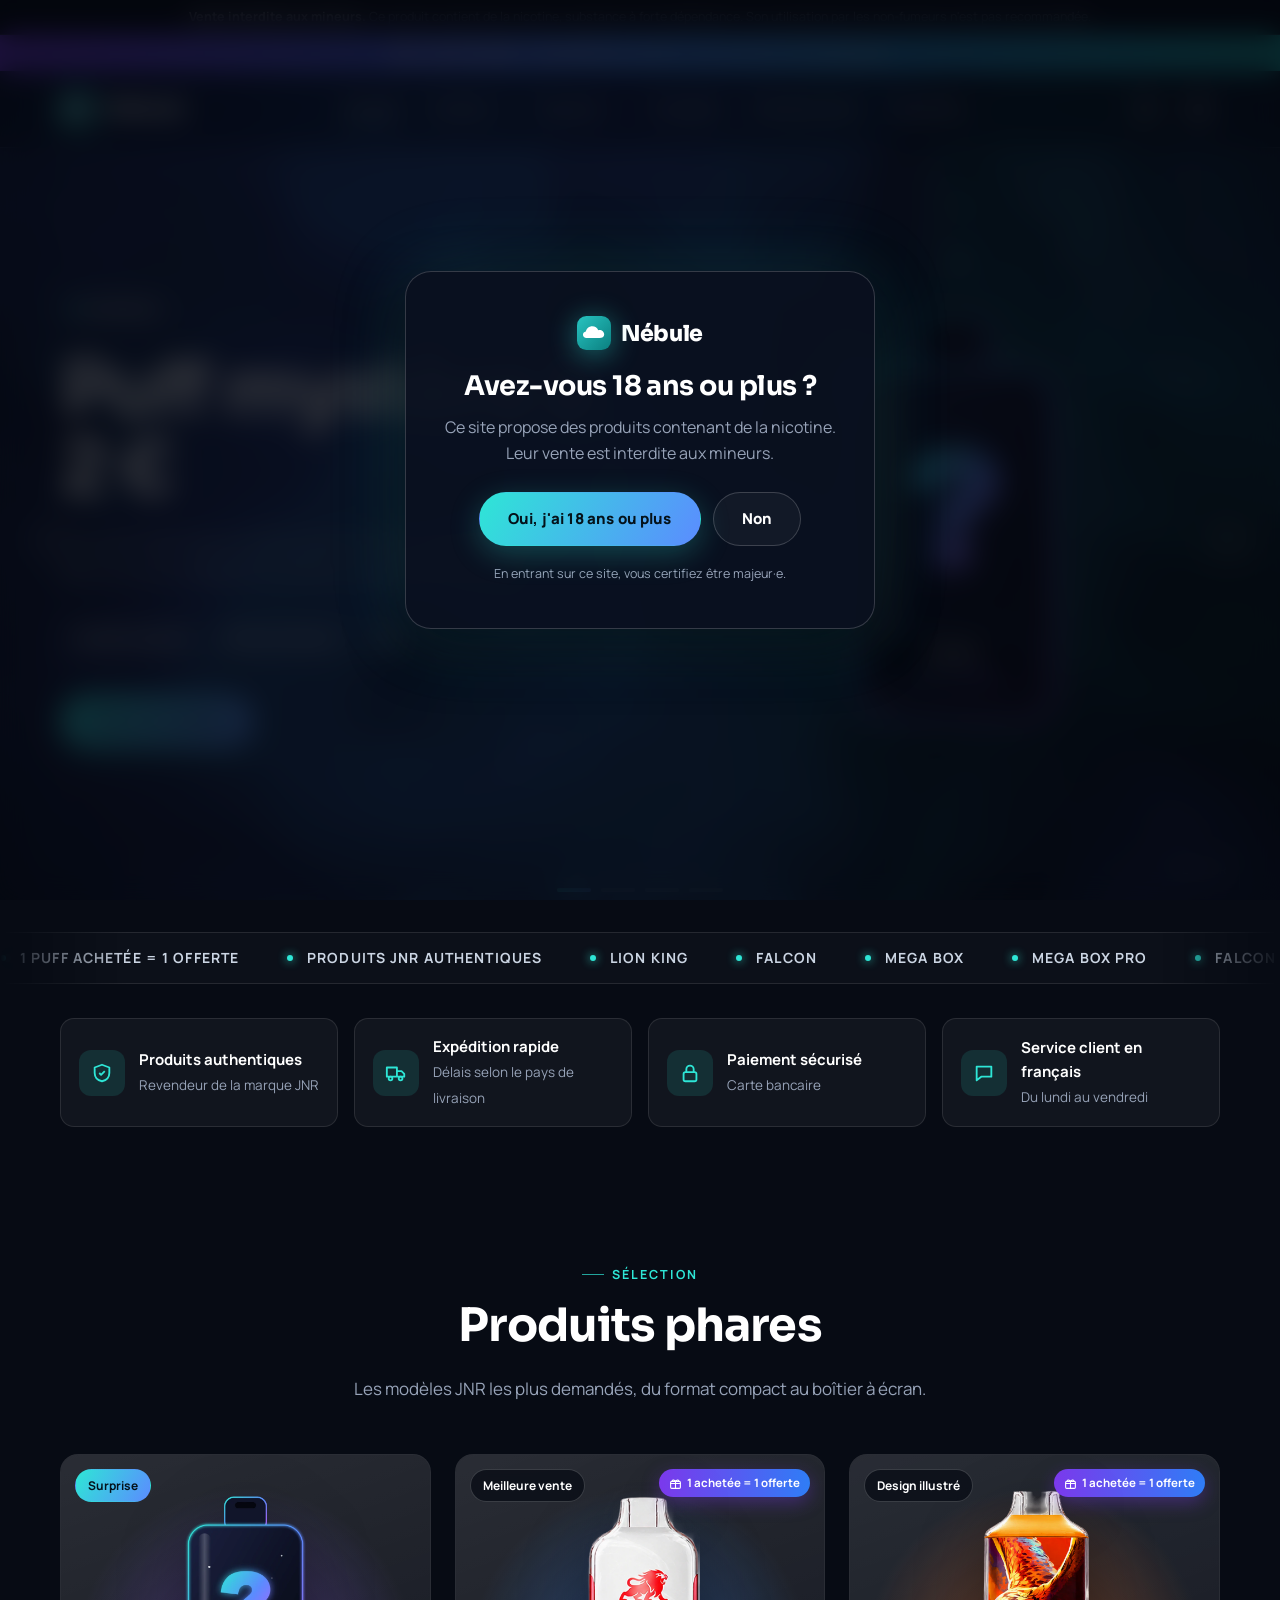
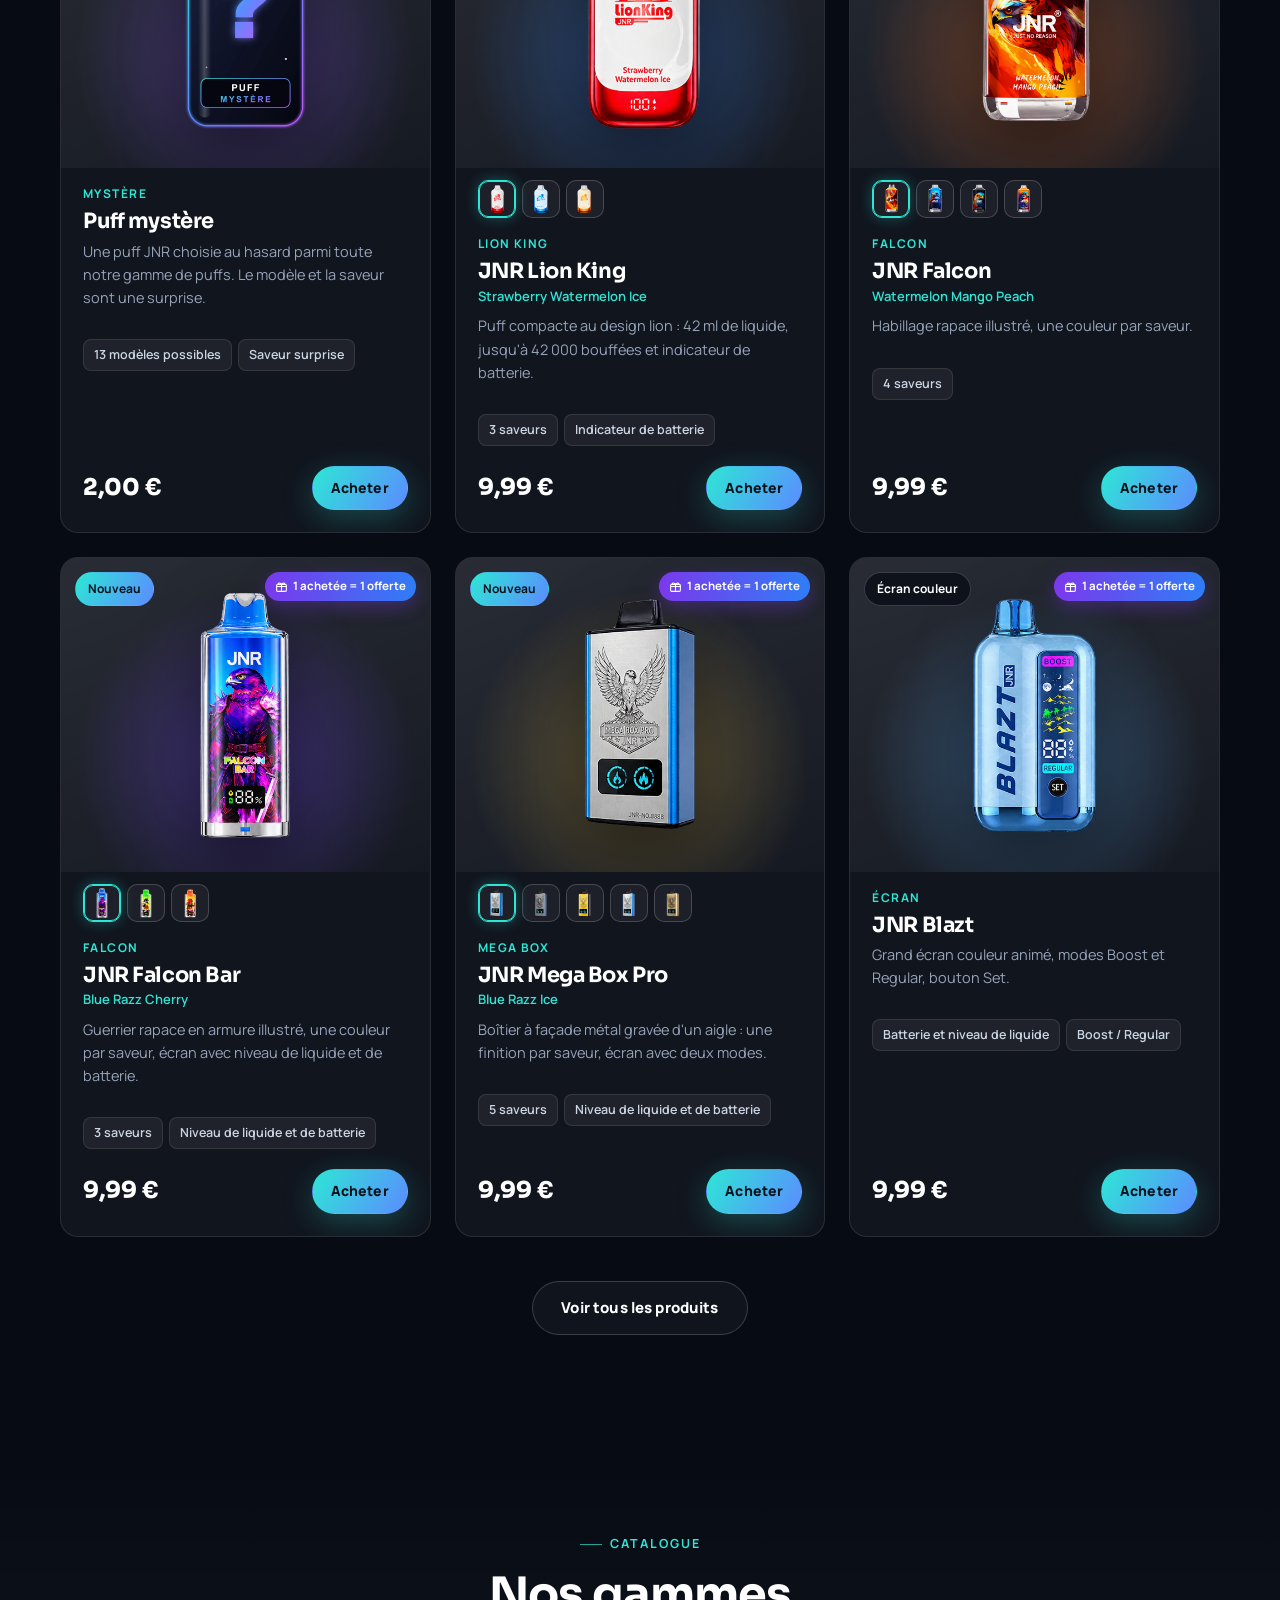
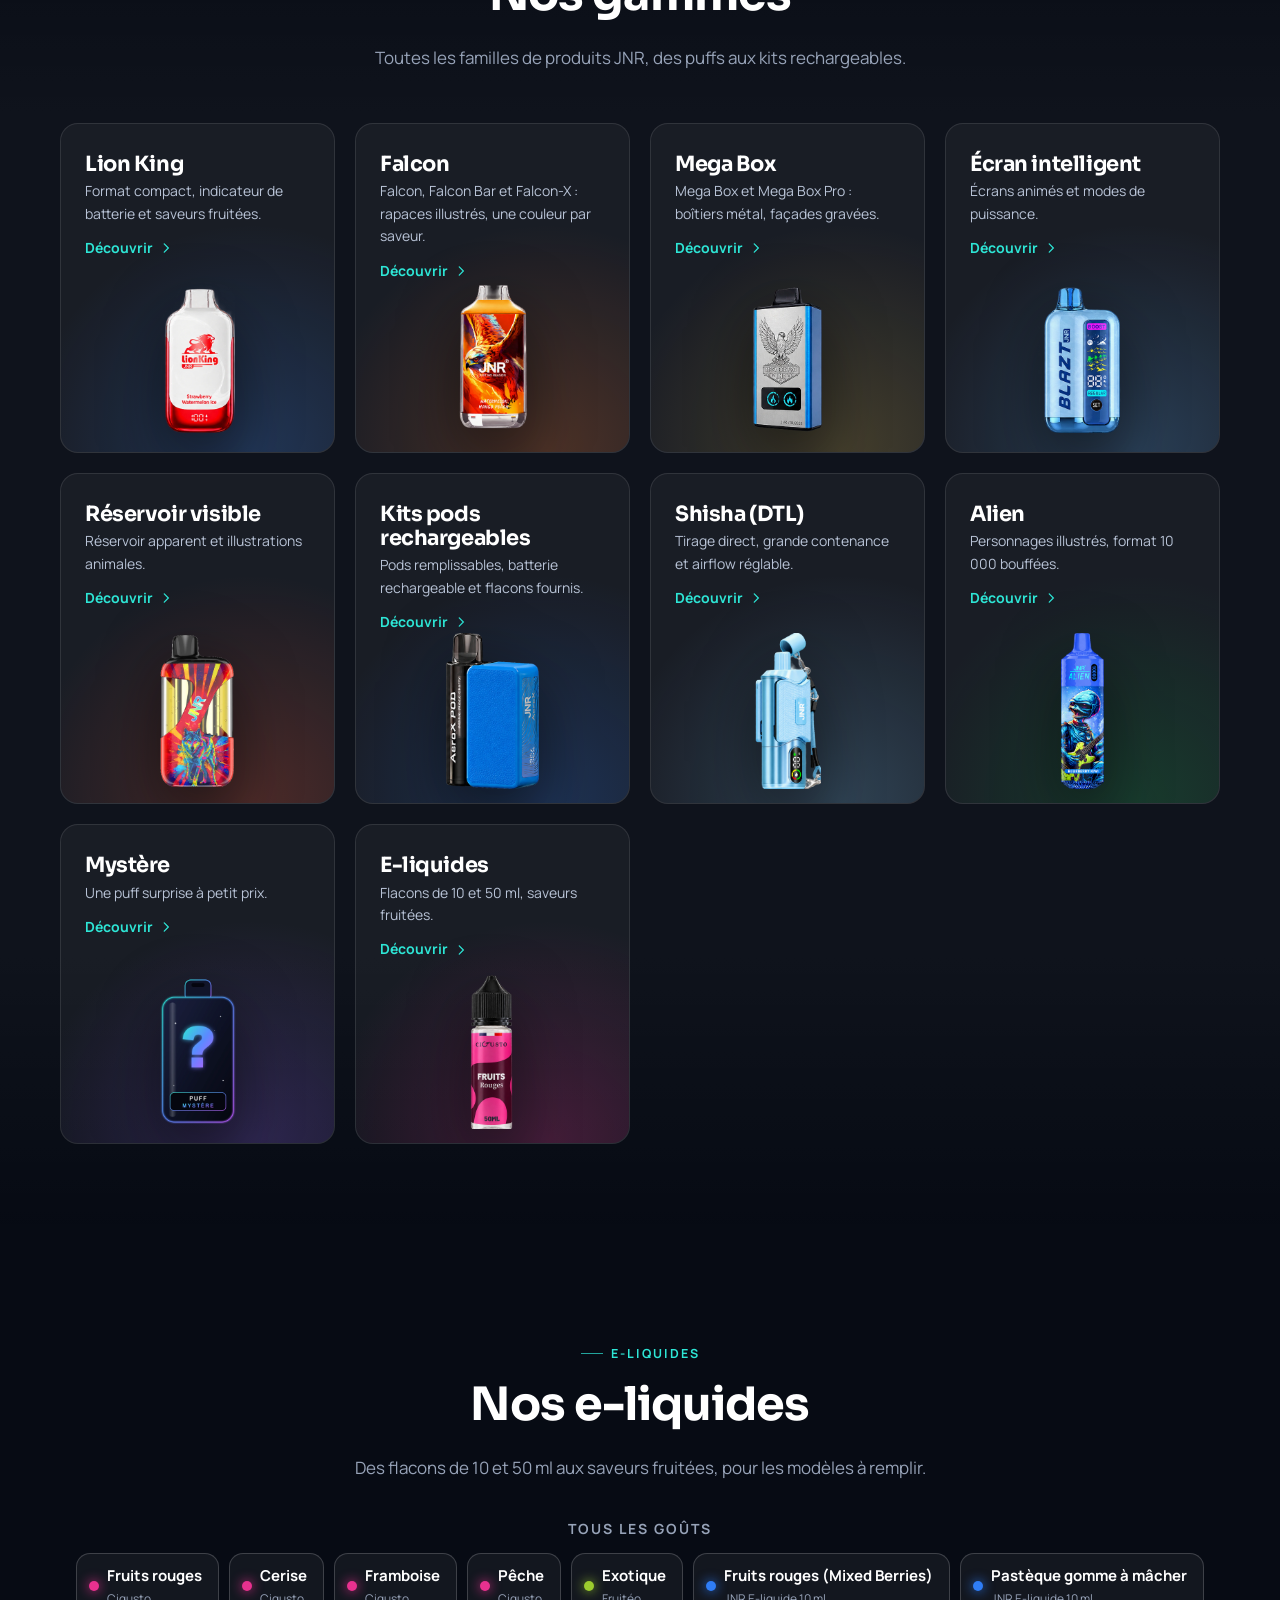
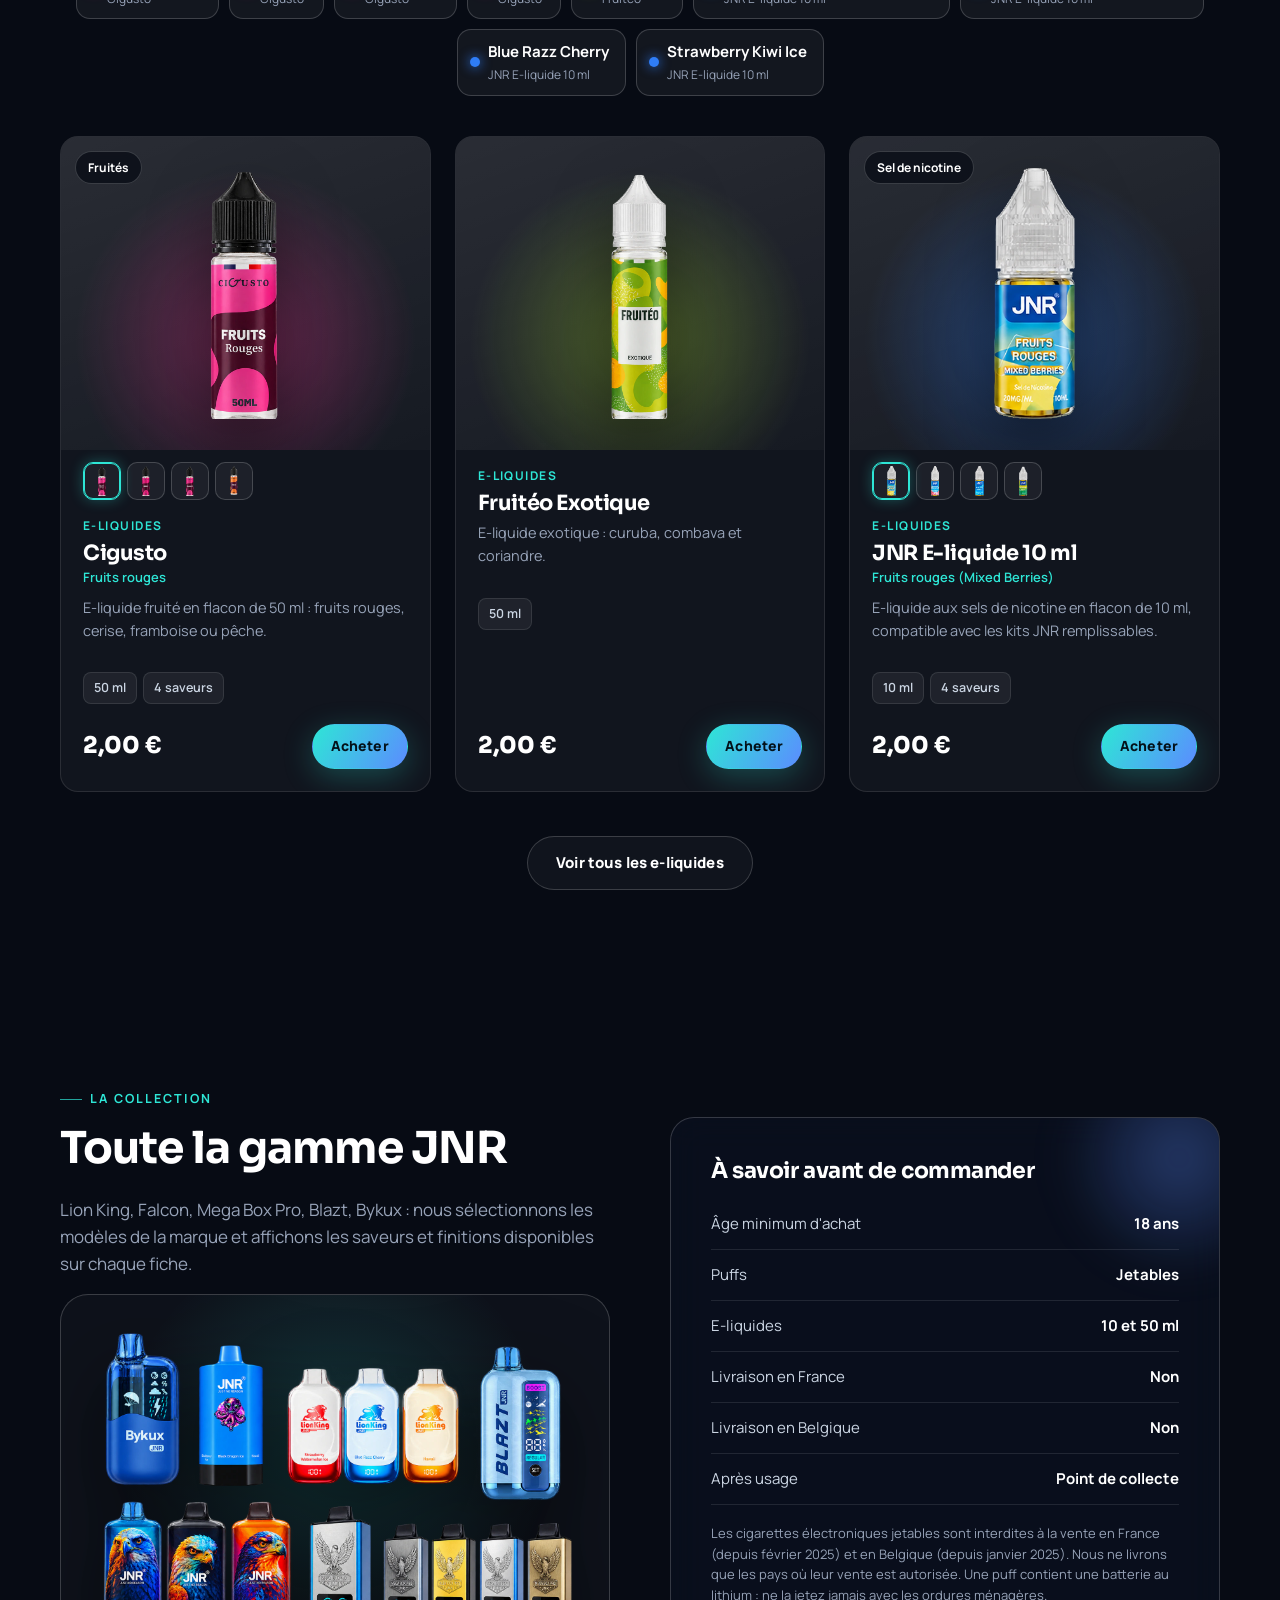
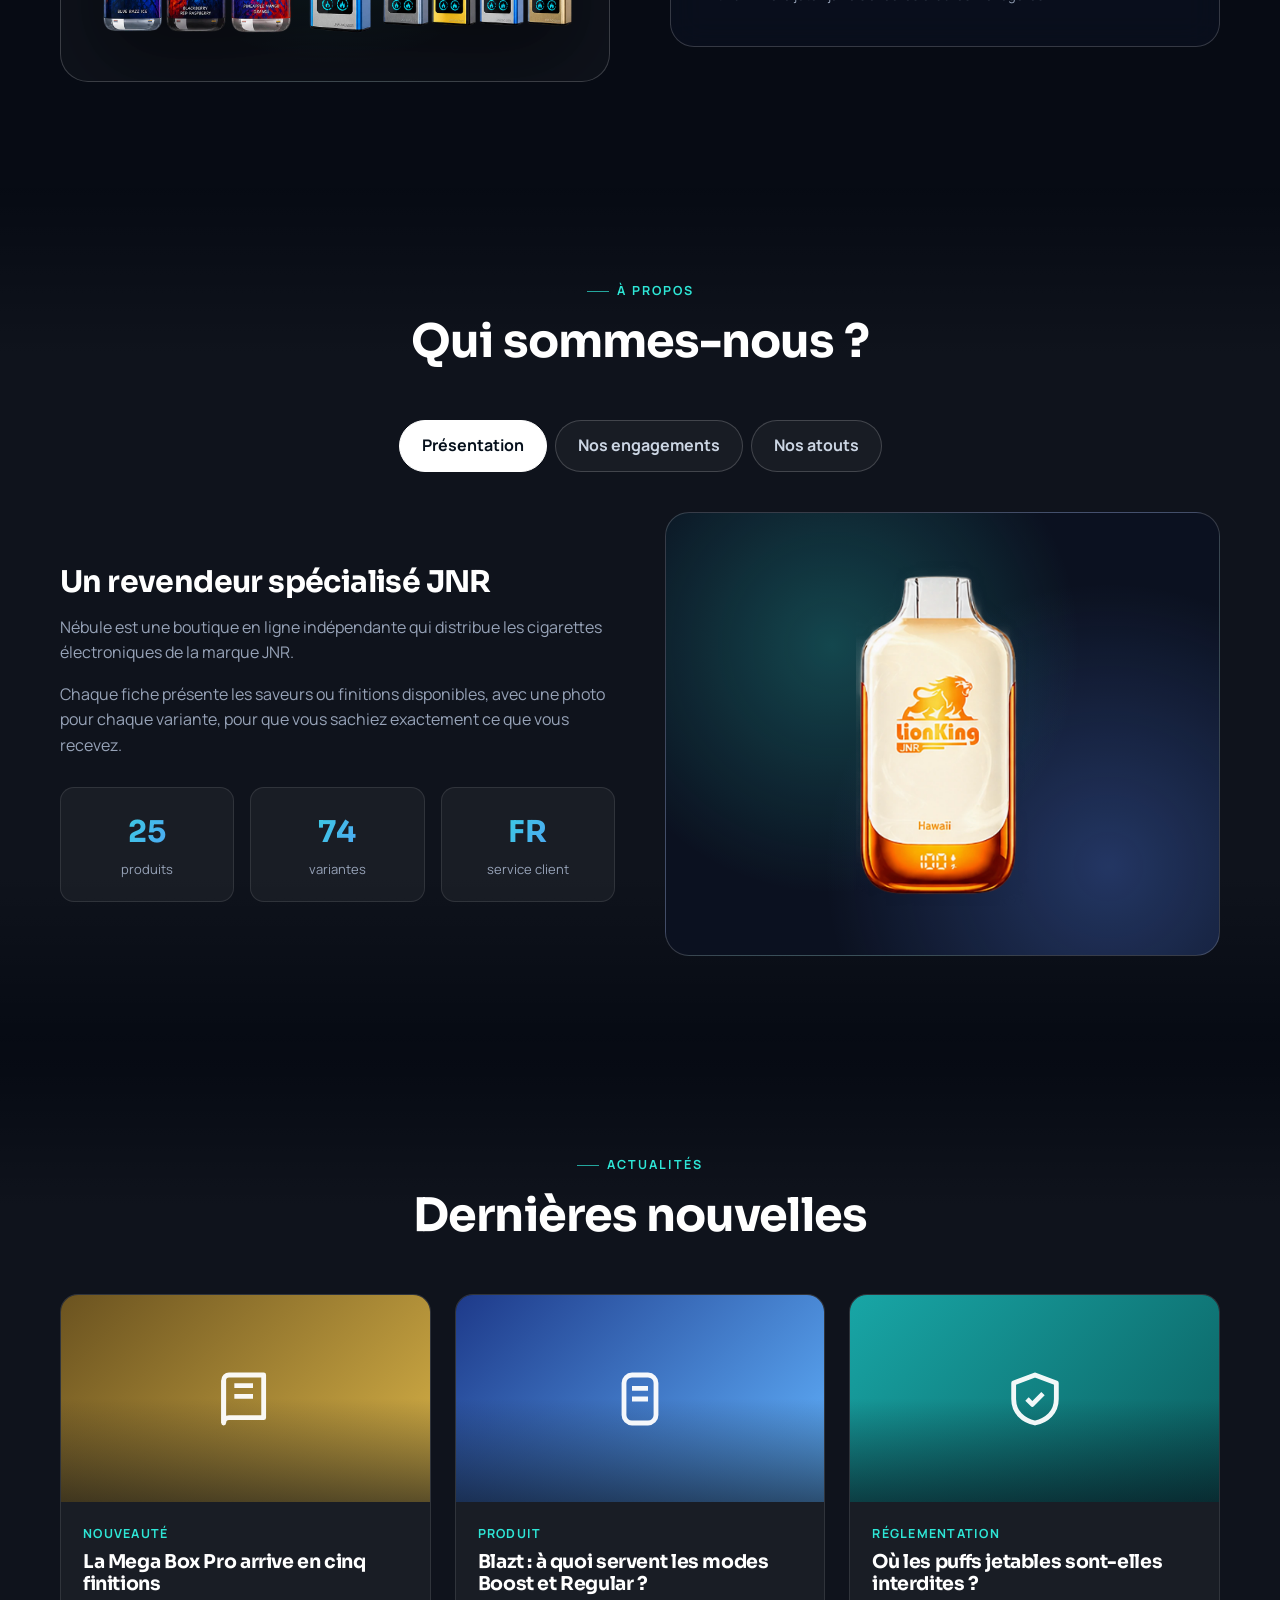
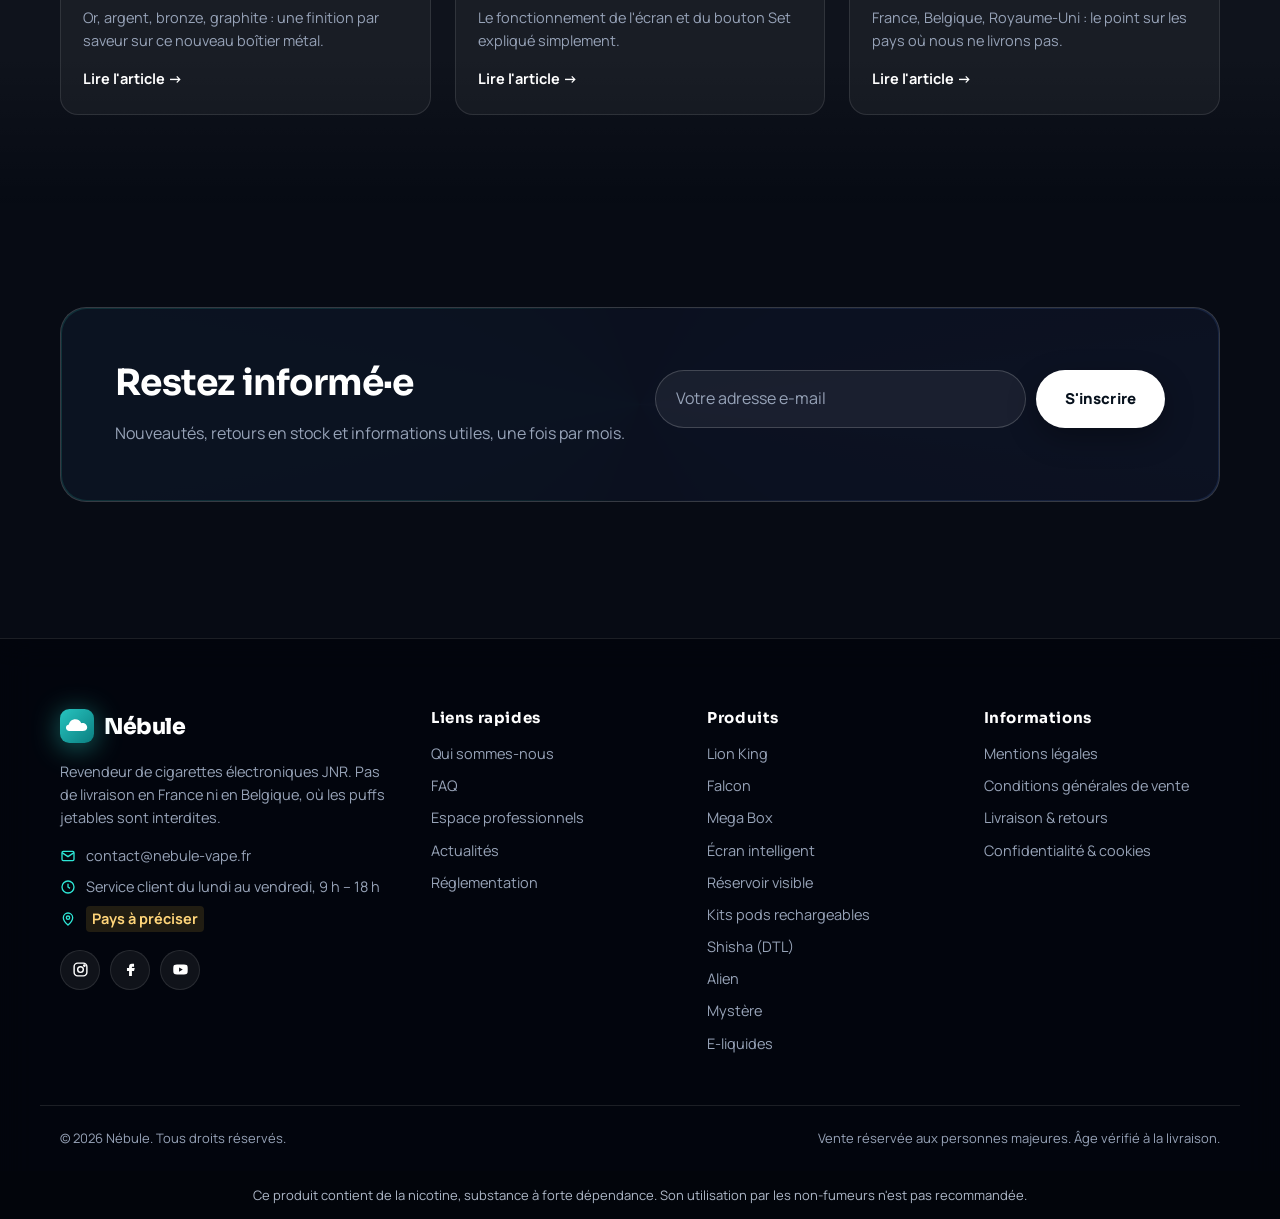
<file: index.html>
<!DOCTYPE html>
<html lang="fr">
<head>
  <meta charset="utf-8">
  <meta name="viewport" content="width=device-width, initial-scale=1">
  <title>Nébule | Revendeur de cigarettes électroniques JNR</title>
  <meta name="description" content="Nébule, revendeur de cigarettes électroniques JNR : Lion King, Falcon, Mega Box Pro, Blazt et Bykux. Vente réservée aux personnes majeures.">
  <link rel="preconnect" href="https://fonts.googleapis.com">
  <link rel="preconnect" href="https://fonts.gstatic.com" crossorigin>
  <link href="https://fonts.googleapis.com/css2?family=Manrope:wght@400;600;700;800&family=Sora:wght@600;700;800&display=swap" rel="stylesheet">
  <link rel="stylesheet" href="styles.css">
</head>
<body data-page="accueil">
  <div id="header"></div>

  <main>
    <!-- Carrousel -->
    <section class="hero" aria-label="Nouveautés">
      <div class="slides">
        <div class="slide">
          <div class="wrap slide-inner">
            <div>
              <span class="tag">SURPRISE</span>
              <h1>Puff mystère à 2&nbsp;€</h1>
              <p>Une puff JNR tirée au hasard parmi toute notre gamme. Tu découvres le modèle et la saveur en ouvrant ton colis.</p>
              <ul class="specs"><li>Modèle surprise</li><li>Saveur surprise</li><li>2&nbsp;€</li></ul>
              <a class="btn" href="produit.html?id=puff-mystere">Tenter ma chance</a>
            </div>
            <div class="slide-visual" data-p="puff-mystere"></div>
          </div>
        </div>
        <div class="slide">
          <div class="wrap slide-inner">
            <div>
              <span class="tag">MEILLEURE VENTE</span>
              <h2>JNR Lion King</h2>
              <p>Un format compact, un indicateur de batterie et trois saveurs au choix.</p>
              <ul class="specs"><li>Strawberry Watermelon Ice</li><li>Blue Razz Cherry</li><li>Hawaii</li></ul>
              <a class="btn" href="produit.html?id=lion-king">Voir le produit</a>
            </div>
            <div class="slide-visual" data-p="lion-king" data-v="Blue Razz Cherry"></div>
          </div>
        </div>
        <div class="slide">
          <div class="wrap slide-inner">
            <div>
              <span class="tag">ÉCRAN COULEUR</span>
              <h2>JNR Blazt</h2>
              <p>Un grand écran animé, deux modes de puissance et un bouton de réglage.</p>
              <ul class="specs"><li>Mode Boost</li><li>Mode Regular</li><li>Bouton Set</li></ul>
              <a class="btn" href="produit.html?id=blazt">Voir le produit</a>
            </div>
            <div class="slide-visual" data-p="blazt"></div>
          </div>
        </div>
        <div class="slide">
          <div class="wrap slide-inner">
            <div>
              <span class="tag">NOUVEAU</span>
              <h2>JNR Mega Box Pro</h2>
              <p>Une façade en métal gravée d'un aigle : une finition par saveur, jusqu'à 50 000 bouffées.</p>
              <ul class="specs"><li>Mixed Berry</li><li>Blue Razz Ice</li><li>Love 66</li><li>Passion Fruit Kiwi</li></ul>
              <a class="btn" href="produit.html?id=mega-box-pro&v=Mixed%20Berry">Voir le produit</a>
            </div>
            <div class="slide-visual" data-p="mega-box-pro" data-v="Mixed Berry"></div>
          </div>
        </div>
      </div>
      <button class="arrow prev" aria-label="Précédent"><svg viewBox="0 0 24 24" fill="none" stroke="currentColor" stroke-width="2.2" stroke-linecap="round"><path d="M15 5l-7 7 7 7"/></svg></button>
      <button class="arrow next" aria-label="Suivant"><svg viewBox="0 0 24 24" fill="none" stroke="currentColor" stroke-width="2.2" stroke-linecap="round"><path d="m9 5 7 7-7 7"/></svg></button>
      <div class="slider-ctrl"></div>
      <div class="scroll-hint" aria-hidden="true">Défiler <span></span></div>
    </section>

    <!-- Bande défilante -->
    <div class="marquee" aria-hidden="true">
      <div class="marquee-track">
        <span>1 puff achetée = 1 offerte</span><span>Produits JNR authentiques</span><span>Lion King</span><span>Falcon</span><span>Mega Box</span><span>Mega Box Pro</span><span>Falcon Bar</span><span>Blazt</span><span>Bykux</span><span>E-liquides</span><span>Vente réservée aux majeurs</span>
        <span>1 puff achetée = 1 offerte</span><span>Produits JNR authentiques</span><span>Lion King</span><span>Falcon</span><span>Mega Box</span><span>Mega Box Pro</span><span>Falcon Bar</span><span>Blazt</span><span>Bykux</span><span>E-liquides</span><span>Vente réservée aux majeurs</span>
      </div>
    </div>

    <!-- Réassurance -->
    <section class="trust">
      <div class="wrap trust-grid">
        <div class="trust-item"><div class="ico"><svg viewBox="0 0 24 24" fill="none" stroke="currentColor" stroke-width="2" stroke-linejoin="round"><path d="M12 3 4 6v6c0 5 3.5 8 8 9 4.5-1 8-4 8-9V6z"/><path d="m9 12 2 2 4-4"/></svg></div><div><strong>Produits authentiques</strong><span>Revendeur de la marque JNR</span></div></div>
        <div class="trust-item"><div class="ico"><svg viewBox="0 0 24 24" fill="none" stroke="currentColor" stroke-width="2" stroke-linejoin="round"><path d="M2 6h11v10H2zM13 10h5l3 3v3h-8z"/><circle cx="6" cy="18" r="2"/><circle cx="17" cy="18" r="2"/></svg></div><div><strong>Expédition rapide</strong><span>Délais selon le pays de livraison</span></div></div>
        <div class="trust-item"><div class="ico"><svg viewBox="0 0 24 24" fill="none" stroke="currentColor" stroke-width="2"><rect x="5" y="11" width="14" height="10" rx="2"/><path d="M8 11V8a4 4 0 0 1 8 0v3"/></svg></div><div><strong>Paiement sécurisé</strong><span>Carte bancaire</span></div></div>
        <div class="trust-item"><div class="ico"><svg viewBox="0 0 24 24" fill="none" stroke="currentColor" stroke-width="2" stroke-linejoin="round"><path d="M4 5h16v11H9l-5 4z"/></svg></div><div><strong>Service client en français</strong><span>Du lundi au vendredi</span></div></div>
      </div>
    </section>

    <!-- Produits phares -->
    <section class="section">
      <div class="wrap">
        <div class="section-head">
          <span class="eyebrow">Sélection</span>
          <h2>Produits phares</h2>
          <p>Les modèles JNR les plus demandés, du format compact au boîtier à écran.</p>
        </div>
        <div class="product-grid" id="phares"></div>
        <div class="center-cta"><a class="btn ghost" href="produits.html">Voir tous les produits</a></div>
      </div>
    </section>

    <!-- Catégories -->
    <section class="section soft">
      <div class="wrap">
        <div class="section-head">
          <span class="eyebrow">Catalogue</span>
          <h2>Nos gammes</h2>
          <p>Toutes les familles de produits JNR, des puffs aux kits rechargeables.</p>
        </div>
        <div class="cat-grid" id="categories"></div>
      </div>
    </section>

    <!-- E-liquides -->
    <section class="section" id="e-liquides">
      <div class="wrap">
        <div class="section-head">
          <span class="eyebrow">E-liquides</span>
          <h2>Nos e-liquides</h2>
          <p>Des flacons de 10 et 50 ml aux saveurs fruitées, pour les modèles à remplir.</p>
        </div>
        <div class="gouts-wrap">
          <h3 class="gouts-titre">Tous les goûts</h3>
          <div class="gouts" id="gouts"></div>
        </div>
        <div class="product-grid" id="eliquides"></div>
        <div class="center-cta"><a class="btn ghost" href="produits.html?cat=e-liquides">Voir tous les e-liquides</a></div>
      </div>
    </section>

    <!-- Collection + informations -->
    <section class="section" id="reglementation">
      <div class="wrap why">
        <div>
          <span class="eyebrow">La collection</span>
          <h2>Toute la gamme JNR</h2>
          <p>Lion King, Falcon, Mega Box Pro, Blazt, Bykux : nous sélectionnons les modèles de la marque et affichons les saveurs et finitions disponibles sur chaque fiche.</p>
          <div class="collection"><img src="img/hero-collection.webp" alt="Collection de cigarettes électroniques JNR" loading="lazy"></div>
        </div>
        <div class="info-box">
          <h3>À savoir avant de commander</h3>
          <table>
            <tr><td>Âge minimum d'achat</td><td>18 ans</td></tr>
            <tr><td>Puffs</td><td>Jetables</td></tr>
            <tr><td>E-liquides</td><td>10 et 50 ml</td></tr>
            <tr><td>Livraison en France</td><td>Non</td></tr>
            <tr><td>Livraison en Belgique</td><td>Non</td></tr>
            <tr><td>Après usage</td><td>Point de collecte</td></tr>
          </table>
          <p class="note">Les cigarettes électroniques jetables sont interdites à la vente en France (depuis février 2025) et en Belgique (depuis janvier 2025). Nous ne livrons que les pays où leur vente est autorisée. Une puff contient une batterie au lithium : ne la jetez jamais avec les ordures ménagères.</p>
        </div>
      </div>
    </section>

    <!-- À propos -->
    <section class="section soft" id="a-propos">
      <div class="wrap">
        <div class="section-head">
          <span class="eyebrow">À propos</span>
          <h2>Qui sommes-nous ?</h2>
        </div>
        <div class="tabs-nav" role="tablist">
          <button class="tab-btn is-active" role="tab" aria-selected="true" data-tab="tab-presentation">Présentation</button>
          <button class="tab-btn" role="tab" aria-selected="false" data-tab="tab-engagements">Nos engagements</button>
          <button class="tab-btn" role="tab" aria-selected="false" data-tab="tab-atouts">Nos atouts</button>
        </div>

        <div class="tab-panel" id="tab-presentation" role="tabpanel">
          <div>
            <h3>Un revendeur spécialisé JNR</h3>
            <p>Nébule est une boutique en ligne indépendante qui distribue les cigarettes électroniques de la marque JNR.</p>
            <p>Chaque fiche présente les saveurs ou finitions disponibles, avec une photo pour chaque variante, pour que vous sachiez exactement ce que vous recevez.</p>
            <div class="stats">
              <div class="stat"><b id="nb-produits">14</b><span>produits</span></div>
              <div class="stat"><b id="nb-variantes">38</b><span>variantes</span></div>
              <div class="stat"><b>FR</b><span>service client</span></div>
            </div>
          </div>
          <div class="about-visual"><img class="photo" src="img/lion-king-hawaii.webp" alt="JNR Lion King Hawaii" loading="lazy"></div>
        </div>

        <div class="tab-panel" id="tab-engagements" role="tabpanel" hidden>
          <div>
            <h3>Nos engagements</h3>
            <ul class="check-list">
              <li><svg viewBox="0 0 24 24" fill="none" stroke="currentColor" stroke-width="2.4" stroke-linecap="round" stroke-linejoin="round"><circle cx="12" cy="12" r="10" stroke-width="2"/><path d="m8 12 3 3 5-6"/></svg><span><strong>Aucune vente aux mineurs :</strong> vérification de l'âge à l'entrée du site, à la commande et à la livraison.</span></li>
              <li><svg viewBox="0 0 24 24" fill="none" stroke="currentColor" stroke-width="2.4" stroke-linecap="round" stroke-linejoin="round"><circle cx="12" cy="12" r="10" stroke-width="2"/><path d="m8 12 3 3 5-6"/></svg><span><strong>Respect de la loi locale :</strong> pas de livraison dans les pays où les puffs jetables sont interdites.</span></li>
              <li><svg viewBox="0 0 24 24" fill="none" stroke="currentColor" stroke-width="2.4" stroke-linecap="round" stroke-linejoin="round"><circle cx="12" cy="12" r="10" stroke-width="2"/><path d="m8 12 3 3 5-6"/></svg><span><strong>Information claire :</strong> photo de chaque variante et avertissements sanitaires sur chaque fiche.</span></li>
              <li><svg viewBox="0 0 24 24" fill="none" stroke="currentColor" stroke-width="2.4" stroke-linecap="round" stroke-linejoin="round"><circle cx="12" cy="12" r="10" stroke-width="2"/><path d="m8 12 3 3 5-6"/></svg><span><strong>Recyclage :</strong> conseils pour déposer les produits usagés en point de collecte.</span></li>
            </ul>
          </div>
          <div class="about-visual"><img class="photo" src="img/blazt.webp" alt="JNR Blazt" loading="lazy"></div>
        </div>

        <div class="tab-panel" id="tab-atouts" role="tabpanel" hidden>
          <div>
            <h3>Pourquoi commander chez nous</h3>
            <ul class="check-list">
              <li><svg viewBox="0 0 24 24" fill="none" stroke="currentColor" stroke-width="2.4" stroke-linecap="round" stroke-linejoin="round"><circle cx="12" cy="12" r="10" stroke-width="2"/><path d="m8 12 3 3 5-6"/></svg><span><strong>Produits authentiques :</strong> approvisionnement auprès de la marque.</span></li>
              <li><svg viewBox="0 0 24 24" fill="none" stroke="currentColor" stroke-width="2.4" stroke-linecap="round" stroke-linejoin="round"><circle cx="12" cy="12" r="10" stroke-width="2"/><path d="m8 12 3 3 5-6"/></svg><span><strong>Choix des saveurs :</strong> toutes les variantes visibles avant l'achat.</span></li>
              <li><svg viewBox="0 0 24 24" fill="none" stroke="currentColor" stroke-width="2.4" stroke-linecap="round" stroke-linejoin="round"><circle cx="12" cy="12" r="10" stroke-width="2"/><path d="m8 12 3 3 5-6"/></svg><span><strong>Conseil :</strong> une équipe disponible par e-mail pour vous aider à choisir.</span></li>
              <li><svg viewBox="0 0 24 24" fill="none" stroke="currentColor" stroke-width="2.4" stroke-linecap="round" stroke-linejoin="round"><circle cx="12" cy="12" r="10" stroke-width="2"/><path d="m8 12 3 3 5-6"/></svg><span><strong>Espace pro :</strong> tarifs dédiés pour les commerçants.</span></li>
            </ul>
          </div>
          <div class="about-visual"><img class="photo" src="img/mega-box-pro-gold.webp" alt="JNR Mega Box Pro Or" loading="lazy"></div>
        </div>
      </div>
    </section>

    <!-- Actualités -->
    <section class="section soft" id="actualites">
      <div class="wrap">
        <div class="section-head">
          <span class="eyebrow">Actualités</span>
          <h2>Dernières nouvelles</h2>
        </div>
        <div class="post-grid">
          <article class="post">
            <div class="post-media" style="background:linear-gradient(135deg,#6b5320,#d9b347)"><svg viewBox="0 0 24 24" fill="none" stroke="currentColor" stroke-width="1.8" stroke-linejoin="round"><path d="M4 5a2 2 0 0 1 2-2h13v16H6a2 2 0 0 0-2 2z"/><path d="M4 21V5"/><path d="M8 7h7M8 11h7"/></svg></div>
            <div class="post-body"><div class="post-meta">Nouveauté</div><h3>La Mega Box Pro arrive en cinq finitions</h3><p>Or, argent, bronze, graphite : une finition par saveur sur ce nouveau boîtier métal.</p><span class="read">Lire l'article →</span></div>
          </article>
          <article class="post">
            <div class="post-media" style="background:linear-gradient(135deg,#1e3a8a,#62b4ff)"><svg viewBox="0 0 24 24" fill="none" stroke="currentColor" stroke-width="1.8" stroke-linejoin="round"><rect x="6" y="3" width="12" height="18" rx="3"/><path d="M9 8h6M9 12h6"/></svg></div>
            <div class="post-body"><div class="post-meta">Produit</div><h3>Blazt : à quoi servent les modes Boost et Regular ?</h3><p>Le fonctionnement de l'écran et du bouton Set expliqué simplement.</p><span class="read">Lire l'article →</span></div>
          </article>
          <article class="post">
            <div class="post-media" style="background:linear-gradient(135deg,#18a6a6,#0b5d5e)"><svg viewBox="0 0 24 24" fill="none" stroke="currentColor" stroke-width="1.8" stroke-linejoin="round"><path d="M12 3 4 6v6c0 5 3.5 8 8 9 4.5-1 8-4 8-9V6z"/><path d="m9 12 2 2 4-4"/></svg></div>
            <div class="post-body"><div class="post-meta">Réglementation</div><h3>Où les puffs jetables sont-elles interdites ?</h3><p>France, Belgique, Royaume-Uni : le point sur les pays où nous ne livrons pas.</p><span class="read">Lire l'article →</span></div>
          </article>
        </div>
      </div>
    </section>

    <!-- Newsletter -->
    <section class="section">
      <div class="wrap">
        <div class="newsletter">
          <div>
            <h2>Restez informé·e</h2>
            <p>Nouveautés, retours en stock et informations utiles, une fois par mois.</p>
          </div>
          <form class="nl-form" id="nl-form">
            <input type="email" id="nl-email" placeholder="Votre adresse e-mail" aria-label="Adresse e-mail" required>
            <button class="btn light" type="submit">S'inscrire</button>
            <p class="nl-msg" id="nl-msg" role="status"></p>
          </form>
        </div>
      </div>
    </section>
  </main>

  <div id="footer"></div>
  <script src="script.js"></script>
</body>
</html>
</file>
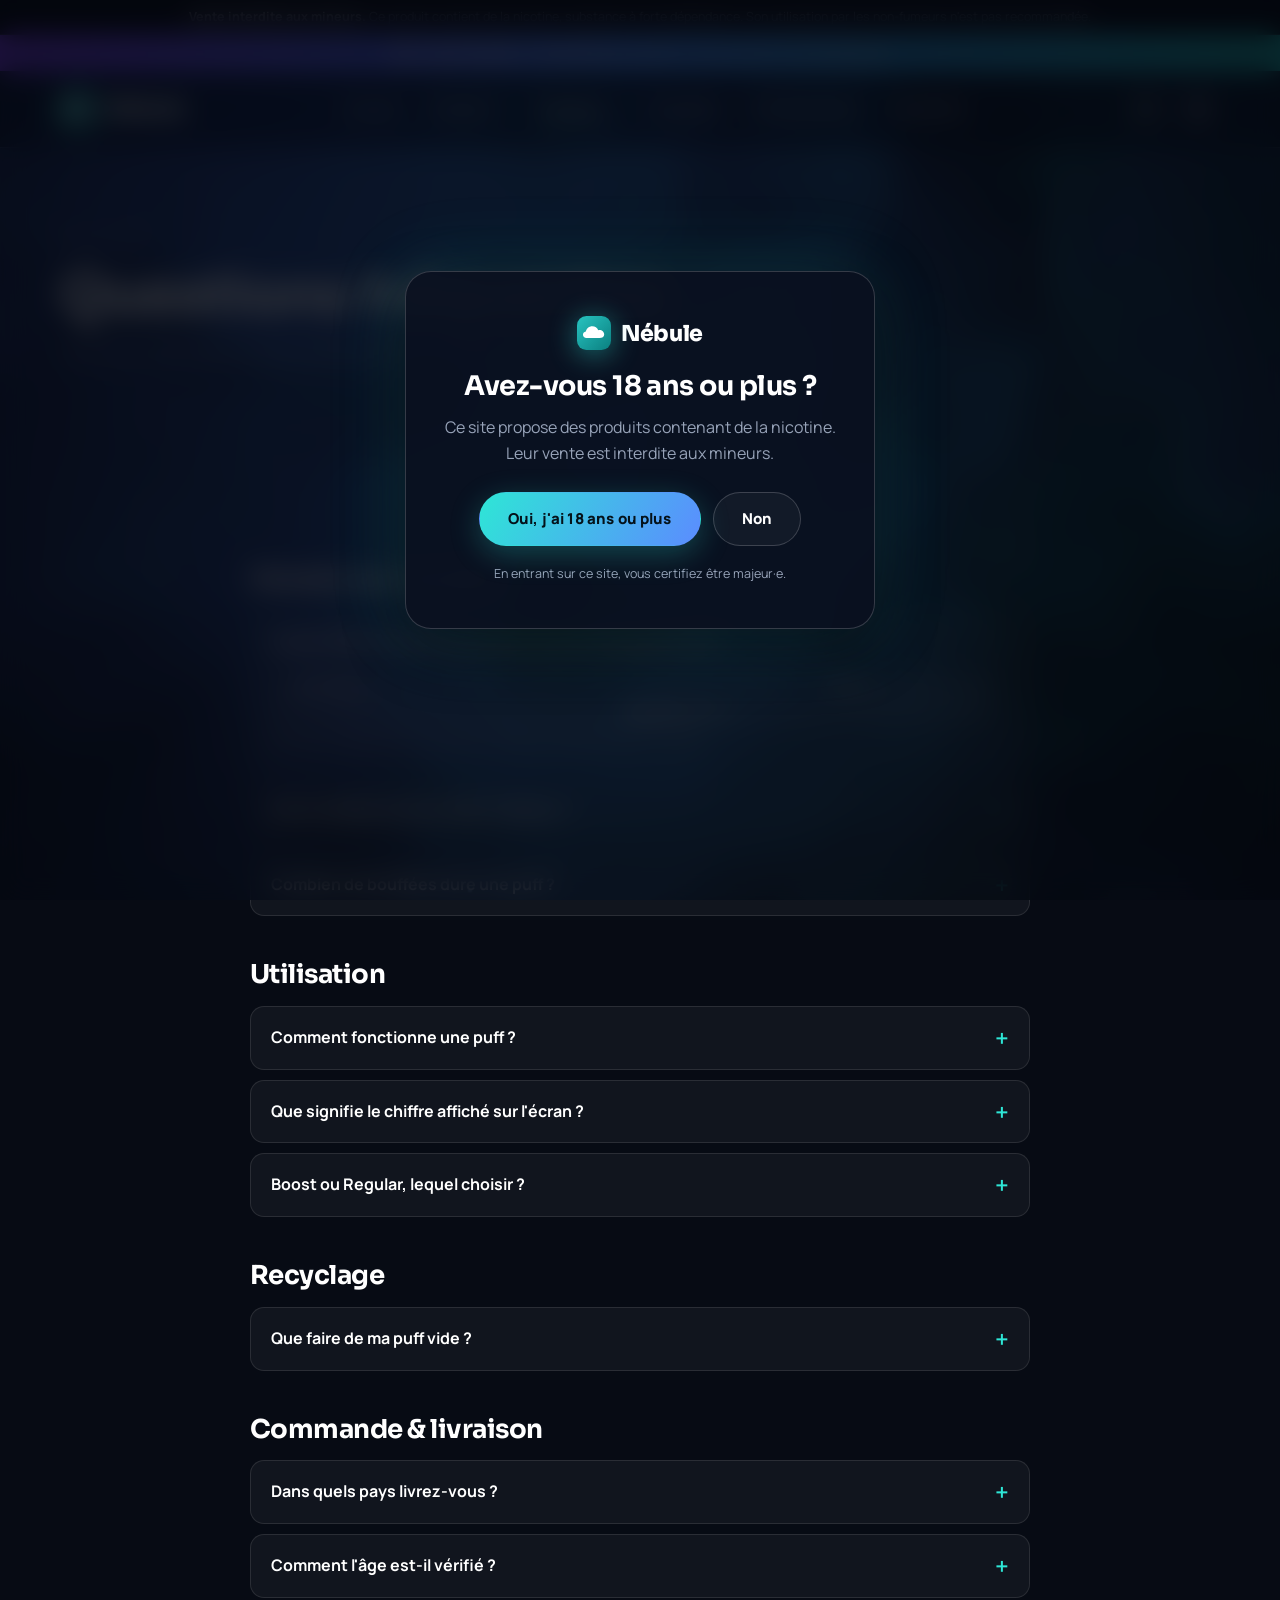
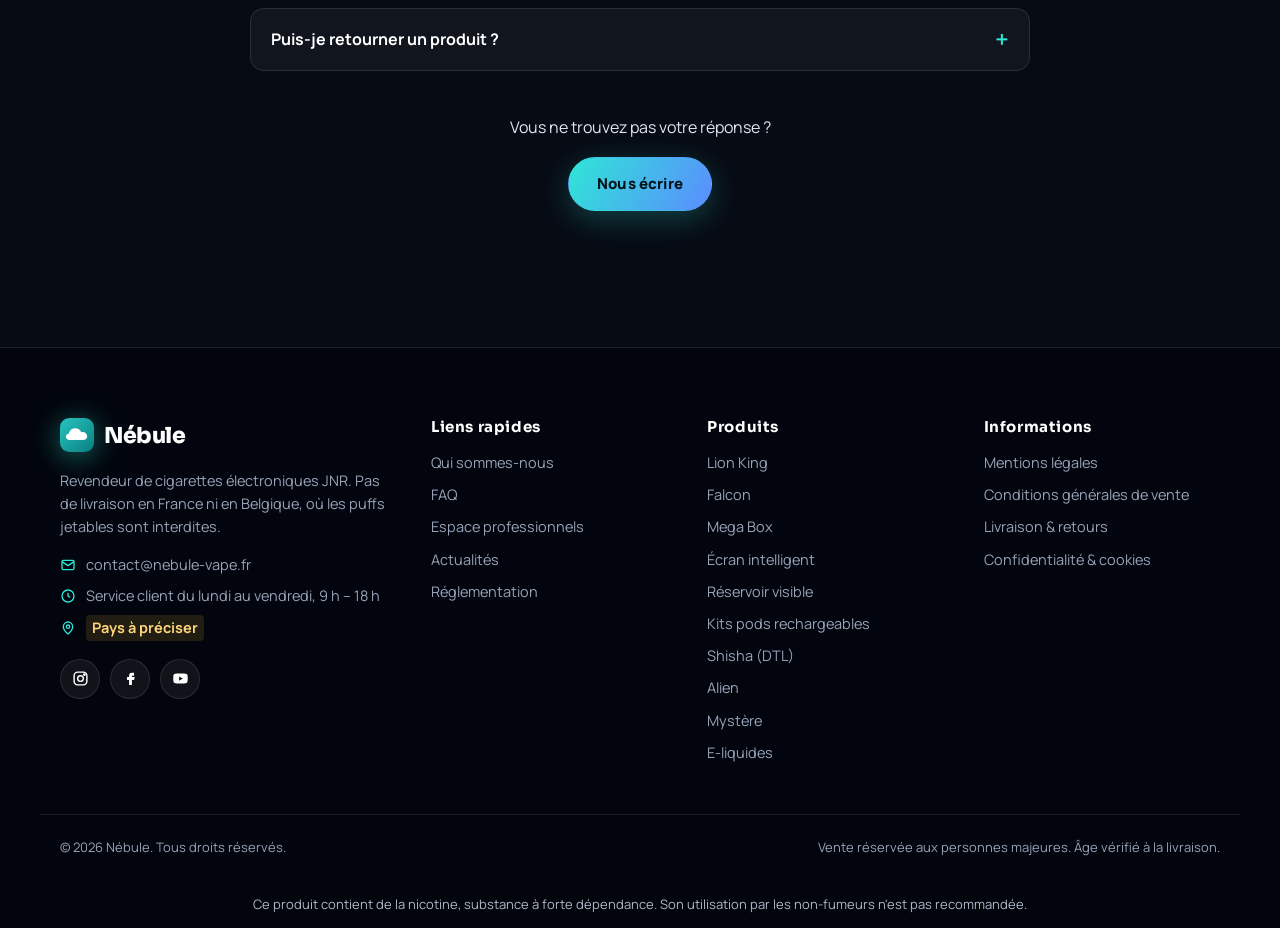
<file: faq.html>
<!DOCTYPE html>
<html lang="fr">
<head>
  <meta charset="utf-8">
  <meta name="viewport" content="width=device-width, initial-scale=1">
  <title>FAQ | Nébule</title>
  <meta name="description" content="Questions fréquentes : choix du modèle, utilisation, recyclage, commande et livraison.">
  <link rel="preconnect" href="https://fonts.googleapis.com">
  <link rel="preconnect" href="https://fonts.gstatic.com" crossorigin>
  <link href="https://fonts.googleapis.com/css2?family=Manrope:wght@400;600;700;800&family=Sora:wght@600;700;800&display=swap" rel="stylesheet">
  <link rel="stylesheet" href="styles.css">
</head>
<body data-page="faq">
  <div id="header"></div>
  <main>
    <section class="page-hero">
      <div class="wrap">
        <div class="crumbs"><a href="index.html">Accueil</a> / FAQ</div>
        <h1>Questions fréquentes</h1>
        <p>Tout ce qu'il faut savoir sur les modèles JNR, la commande et le recyclage.</p>
      </div>
    </section>

    <section class="section">
      <div class="wrap faq">
        <div class="faq-group">
          <h2 id="choisir">Choisir son modèle</h2>
          <details open><summary>Quelle différence entre Lion King, Falcon et Mega Box Pro ?</summary>
            <p>La <strong>Lion King</strong> est le format le plus compact, avec un indicateur de batterie. La <strong>Falcon</strong> se distingue par son habillage illustré, une couleur par saveur. La <strong>Mega Box Pro</strong> est un boîtier à façade métal, dont la finition change avec la saveur, avec un écran à deux modes.</p></details>
          <details><summary>Et les modèles à écran, Blazt et Bykux ?</summary>
            <p>Ils ont un écran animé. La <strong>Blazt</strong> propose en plus deux modes, Boost et Regular, réglables avec le bouton Set.</p></details>
          <details><summary>Combien de bouffées dure une puff ?</summary>
            <p>Le nombre de bouffées est indiqué sur chaque fiche produit. Il dépend aussi de votre façon de vapoter : des aspirations longues ou le mode Boost la vident plus vite.</p></details>
        </div>

        <div class="faq-group">
          <h2 id="utilisation">Utilisation</h2>
          <details><summary>Comment fonctionne une puff ?</summary>
            <p>Elle est prête à l'emploi : pas de remplissage ni de réglage obligatoire. Elle se déclenche à l'aspiration. Quand le liquide ou la batterie est épuisé, elle ne produit plus de vapeur.</p></details>
          <details><summary>Que signifie le chiffre affiché sur l'écran ?</summary>
            <p>Sur les modèles équipés, il indique le niveau de batterie en pourcentage. Certains modèles affichent aussi le niveau de liquide ou le mode de puissance actif.</p></details>
          <details><summary>Boost ou Regular, lequel choisir ?</summary>
            <p>Regular donne une vapeur plus douce et fait durer la puff plus longtemps. Boost augmente la puissance, donc la vapeur, mais consomme plus vite le liquide et la batterie.</p></details>
        </div>

        <div class="faq-group">
          <h2 id="recyclage">Recyclage</h2>
          <details><summary>Que faire de ma puff vide ?</summary>
            <p>Une puff contient une batterie au lithium : elle ne doit jamais aller dans la poubelle ni dans le bac de tri classique, car elle peut provoquer un incendie. Déposez-la dans un point de collecte pour déchets électroniques ou dans un magasin qui reprend les piles et batteries.</p></details>
        </div>

        <div class="faq-group">
          <h2>Commande & livraison</h2>
          <details><summary>Dans quels pays livrez-vous ?</summary>
            <p>Uniquement dans les pays où la vente de cigarettes électroniques jetables est autorisée. Nous ne livrons ni la France ni la Belgique, où elles sont interdites.</p></details>
          <details><summary>Comment l'âge est-il vérifié ?</summary>
            <p>La vente est réservée aux personnes majeures. Vous certifiez votre âge à l'entrée du site et à la commande, et une pièce d'identité peut être demandée à la livraison.</p></details>
          <details><summary>Puis-je retourner un produit ?</summary>
            <p>Un produit non ouvert peut être retourné dans les délais indiqués dans nos conditions de vente. Pour des raisons d'hygiène, un produit ouvert ou utilisé ne peut pas être repris, sauf défaut.</p></details>
        </div>

        <div class="center-cta"><p>Vous ne trouvez pas votre réponse ?</p><a class="btn" id="faq-mail" href="mailto:contact@nebule-vape.fr">Nous écrire</a></div>
      </div>
    </section>
  </main>
  <div id="footer"></div>
  <script src="script.js"></script>
</body>
</html>
</file>
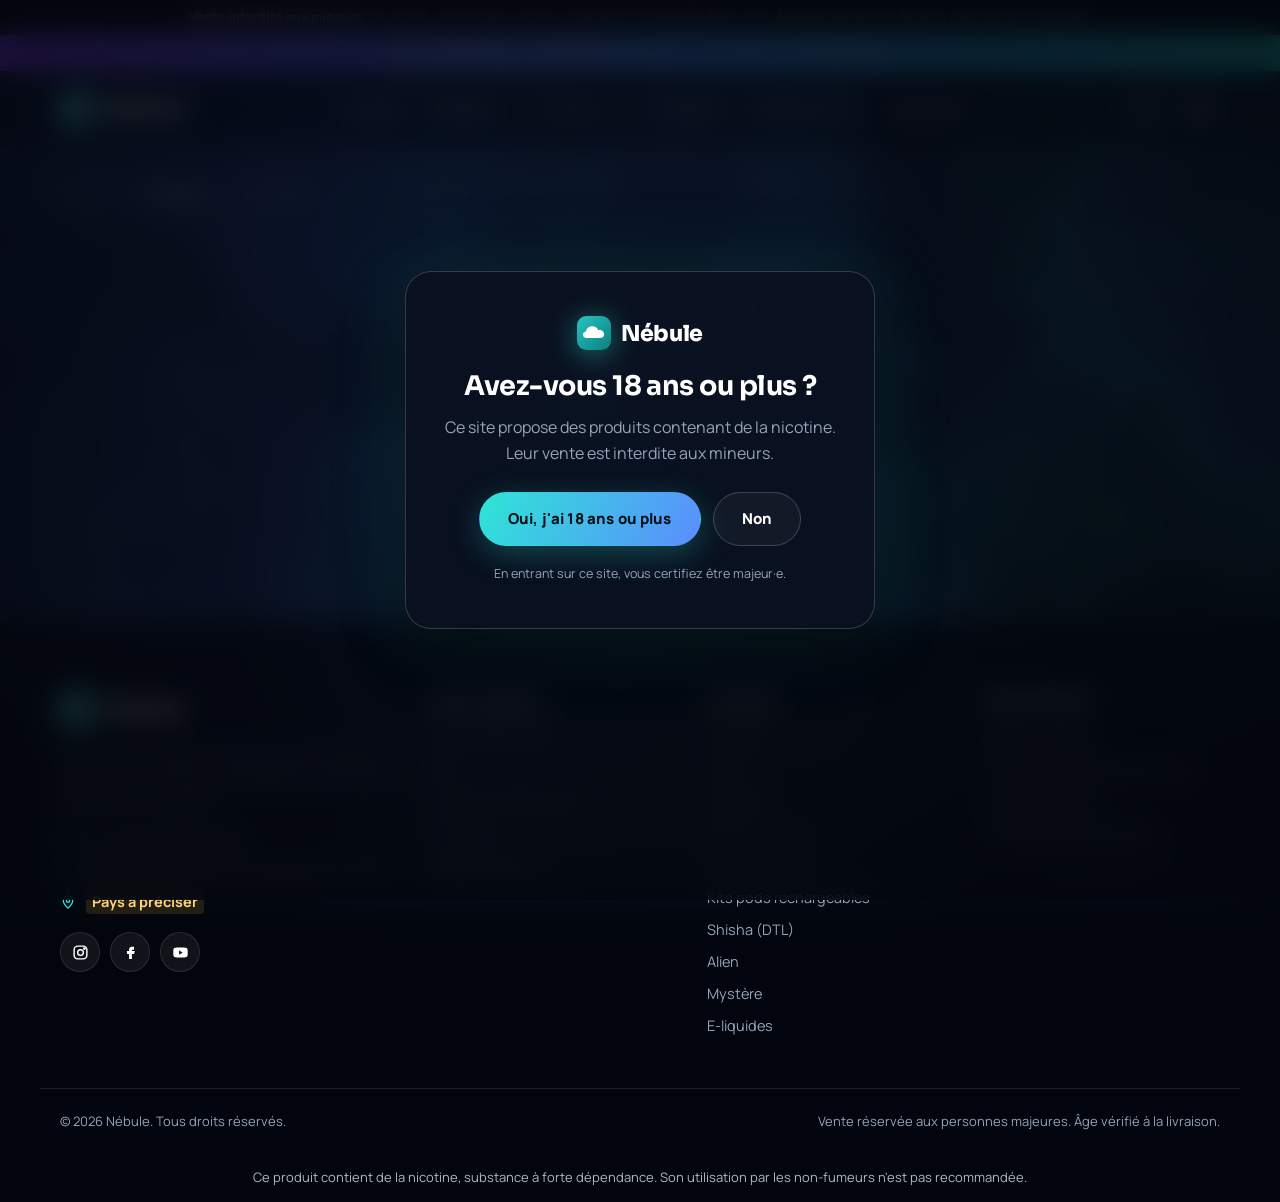
<file: livraison.html>
<!DOCTYPE html>
<html lang="fr">
<head>
  <meta charset="utf-8">
  <meta name="viewport" content="width=device-width, initial-scale=1">
  <title>Livraison | Nébule</title>
  <meta name="robots" content="noindex">
  <link rel="preconnect" href="https://fonts.googleapis.com">
  <link rel="preconnect" href="https://fonts.gstatic.com" crossorigin>
  <link href="https://fonts.googleapis.com/css2?family=Manrope:wght@400;600;700;800&family=Sora:wght@600;700;800&display=swap" rel="stylesheet">
  <link rel="stylesheet" href="styles.css">
</head>
<body data-page="livraison">
  <div id="header"></div>
  <main>
    <section class="section" style="padding-top:36px">
      <div class="wrap">
        <ol class="steps" aria-label="Étapes de la commande">
          <li class="done">Panier</li>
          <li class="on" aria-current="step">Livraison</li>
          <li>Paiement</li>
        </ol>
        <div id="livraison"></div>
      </div>
    </section>
  </main>
  <div id="footer"></div>
  <script src="script.js"></script>
</body>
</html>
</file>
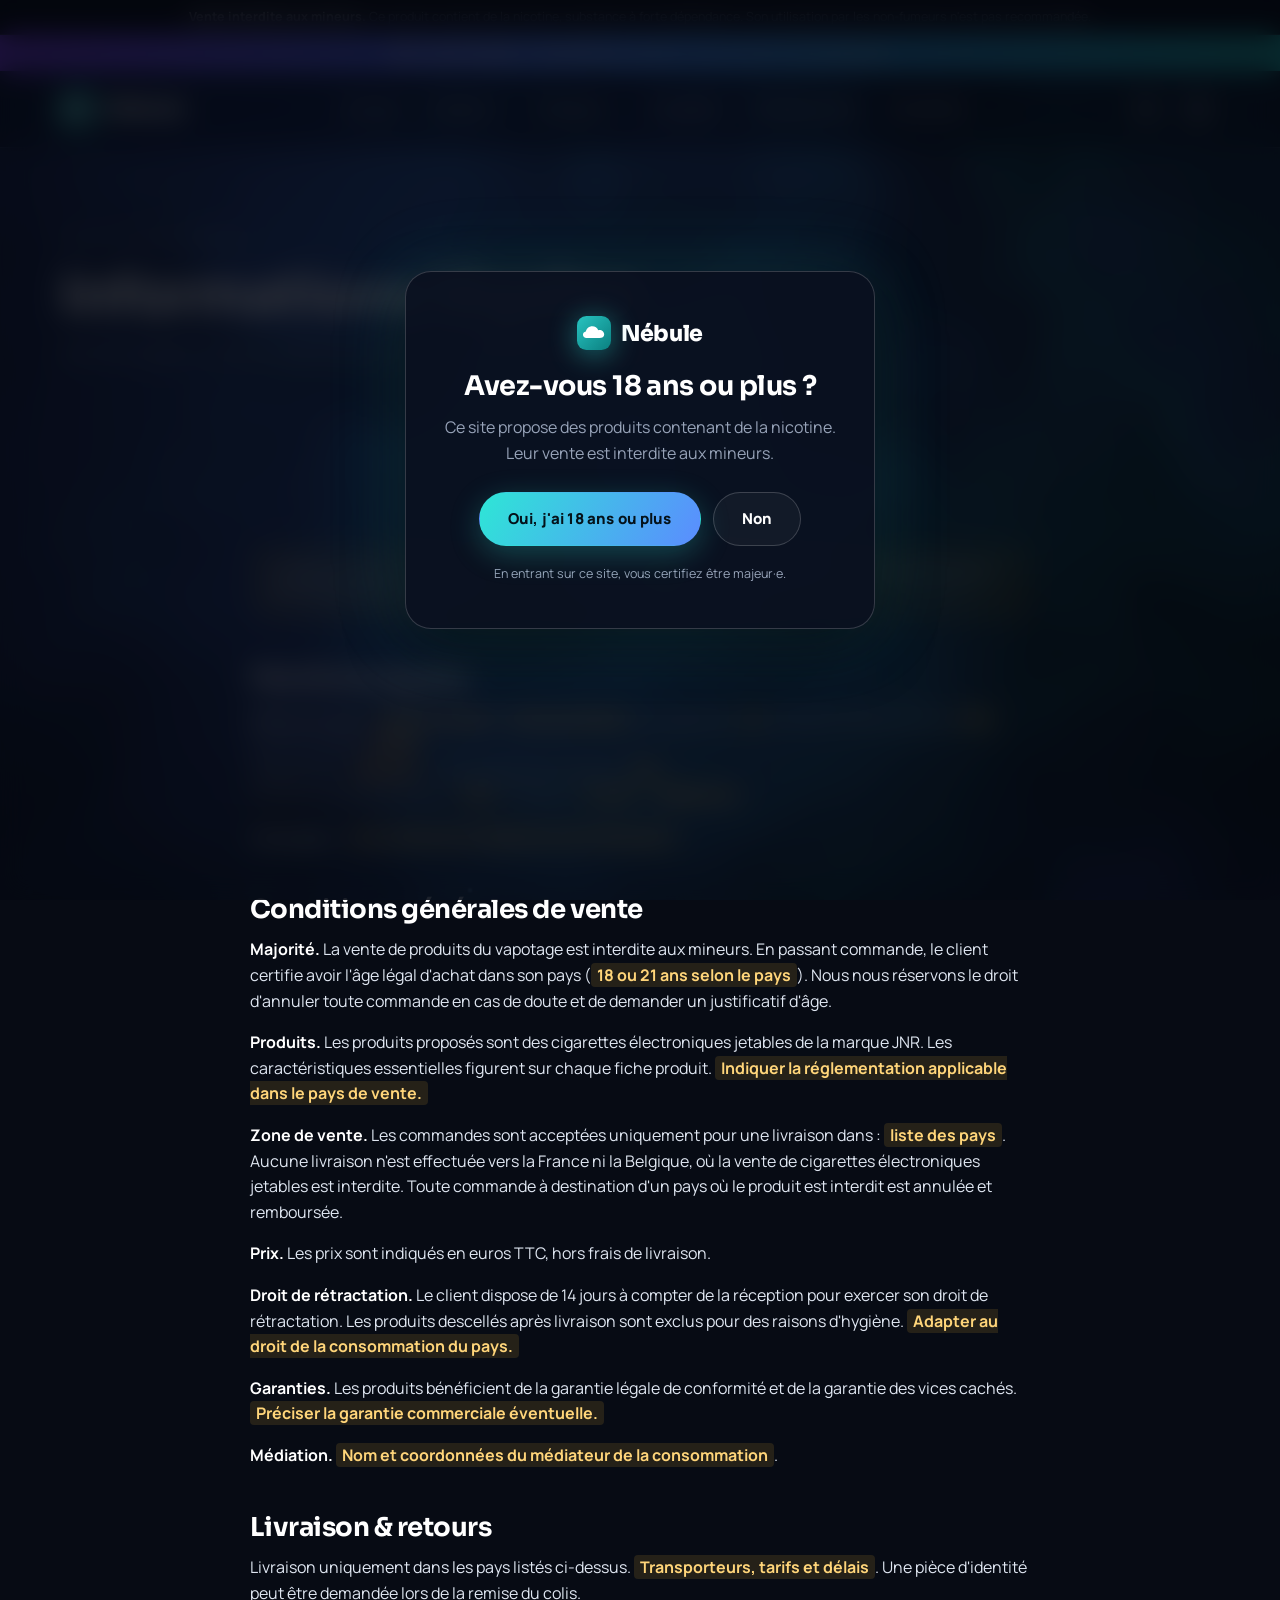
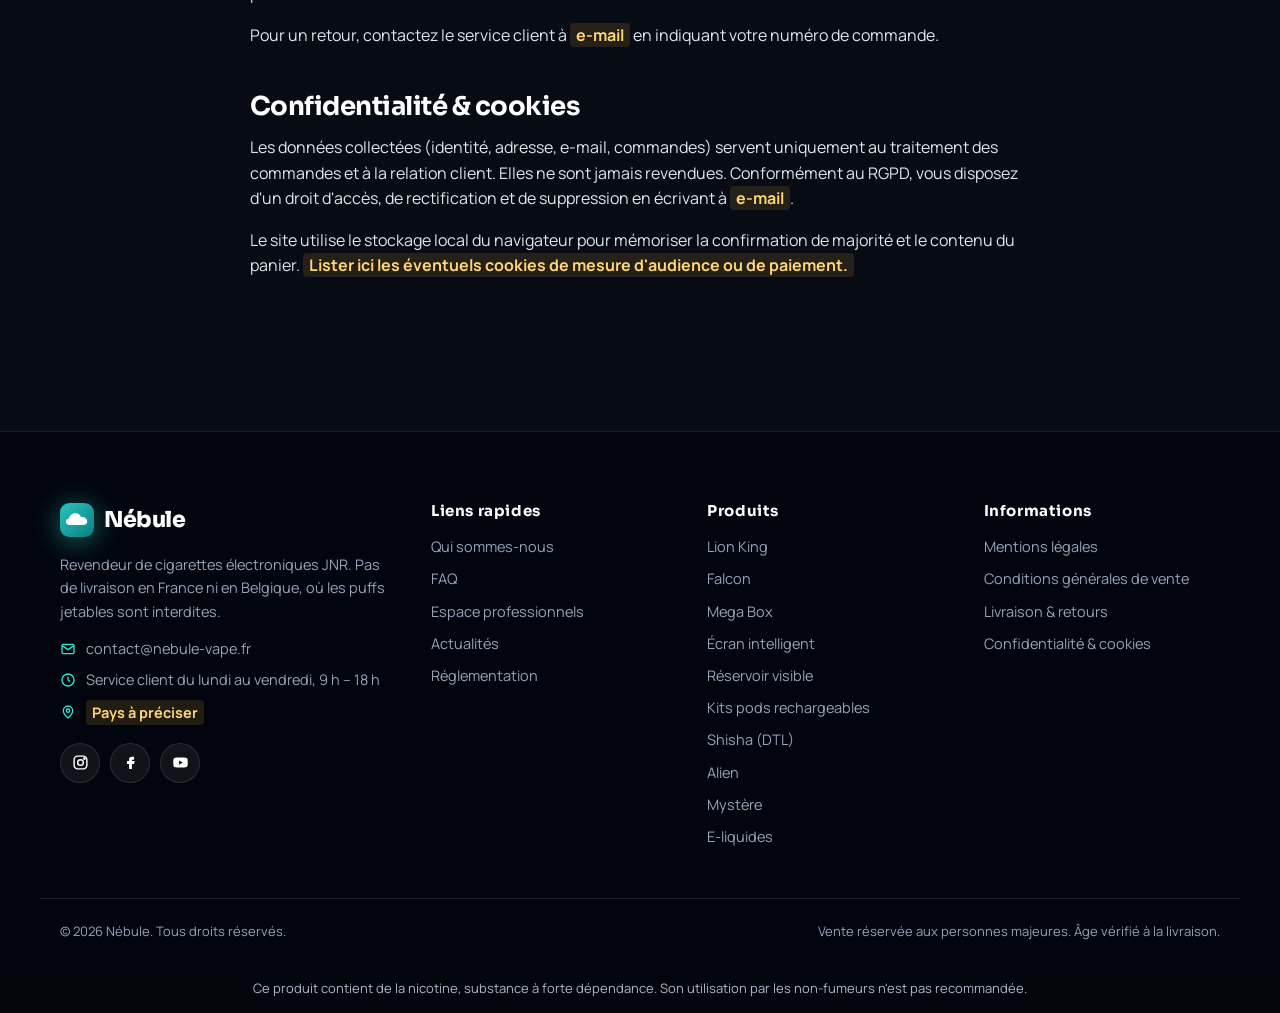
<file: mentions-legales.html>
<!DOCTYPE html>
<html lang="fr">
<head>
  <meta charset="utf-8">
  <meta name="viewport" content="width=device-width, initial-scale=1">
  <title>Mentions légales & CGV | Nébule</title>
  <meta name="robots" content="noindex">
  <link rel="preconnect" href="https://fonts.googleapis.com">
  <link rel="preconnect" href="https://fonts.gstatic.com" crossorigin>
  <link href="https://fonts.googleapis.com/css2?family=Manrope:wght@400;600;700;800&family=Sora:wght@600;700;800&display=swap" rel="stylesheet">
  <link rel="stylesheet" href="styles.css">
</head>
<body data-page="legal">
  <div id="header"></div>
  <main>
    <section class="page-hero">
      <div class="wrap">
        <div class="crumbs"><a href="index.html">Accueil</a> / Informations légales</div>
        <h1>Informations légales</h1>
        <p>Mentions légales, conditions générales de vente, livraison et confidentialité.</p>
      </div>
    </section>

    <section class="section">
      <div class="wrap legal">
        <p class="legal-note">Modèle à compléter : les champs surlignés doivent être remplis avec les informations de ton entreprise, et le texte des CGV vérifié par un professionnel du droit avant la mise en ligne.</p>

        <h2 id="mentions">Mentions légales</h2>
        <p><strong>Éditeur du site :</strong> <span class="todo">Raison sociale</span>, <span class="todo">forme juridique</span> au capital de <span class="todo">… €</span>, immatriculée au RCS de <span class="todo">ville</span> sous le numéro <span class="todo">SIREN</span>.<br>
        Siège social : <span class="todo">adresse</span>. TVA intracommunautaire : <span class="todo">FR…</span>.<br>
        Directeur de la publication : <span class="todo">nom</span>. Contact : <span class="todo">e-mail</span> / <span class="todo">téléphone</span>.</p>
        <p><strong>Hébergeur :</strong> <span class="todo">nom, adresse et téléphone de l'hébergeur</span>.</p>

        <h2 id="cgv">Conditions générales de vente</h2>
        <p><strong>Majorité.</strong> La vente de produits du vapotage est interdite aux mineurs. En passant commande, le client certifie avoir l'âge légal d'achat dans son pays (<span class="todo">18 ou 21 ans selon le pays</span>). Nous nous réservons le droit d'annuler toute commande en cas de doute et de demander un justificatif d'âge.</p>
        <p><strong>Produits.</strong> Les produits proposés sont des cigarettes électroniques jetables de la marque JNR. Les caractéristiques essentielles figurent sur chaque fiche produit. <span class="todo">Indiquer la réglementation applicable dans le pays de vente.</span></p>
        <p><strong>Zone de vente.</strong> Les commandes sont acceptées uniquement pour une livraison dans : <span class="todo">liste des pays</span>. Aucune livraison n'est effectuée vers la France ni la Belgique, où la vente de cigarettes électroniques jetables est interdite. Toute commande à destination d'un pays où le produit est interdit est annulée et remboursée.</p>
        <p><strong>Prix.</strong> Les prix sont indiqués en euros TTC, hors frais de livraison.</p>
        <p><strong>Droit de rétractation.</strong> Le client dispose de 14 jours à compter de la réception pour exercer son droit de rétractation. Les produits descellés après livraison sont exclus pour des raisons d'hygiène. <span class="todo">Adapter au droit de la consommation du pays.</span></p>
        <p><strong>Garanties.</strong> Les produits bénéficient de la garantie légale de conformité et de la garantie des vices cachés. <span class="todo">Préciser la garantie commerciale éventuelle.</span></p>
        <p><strong>Médiation.</strong> <span class="todo">Nom et coordonnées du médiateur de la consommation</span>.</p>

        <h2 id="livraison">Livraison & retours</h2>
        <p>Livraison uniquement dans les pays listés ci-dessus. <span class="todo">Transporteurs, tarifs et délais</span>. Une pièce d'identité peut être demandée lors de la remise du colis.</p>
        <p>Pour un retour, contactez le service client à <span class="todo">e-mail</span> en indiquant votre numéro de commande.</p>

        <h2 id="confidentialite">Confidentialité & cookies</h2>
        <p>Les données collectées (identité, adresse, e-mail, commandes) servent uniquement au traitement des commandes et à la relation client. Elles ne sont jamais revendues. Conformément au RGPD, vous disposez d'un droit d'accès, de rectification et de suppression en écrivant à <span class="todo">e-mail</span>.</p>
        <p>Le site utilise le stockage local du navigateur pour mémoriser la confirmation de majorité et le contenu du panier. <span class="todo">Lister ici les éventuels cookies de mesure d'audience ou de paiement.</span></p>
      </div>
    </section>
  </main>
  <div id="footer"></div>
  <script src="script.js"></script>
</body>
</html>
</file>
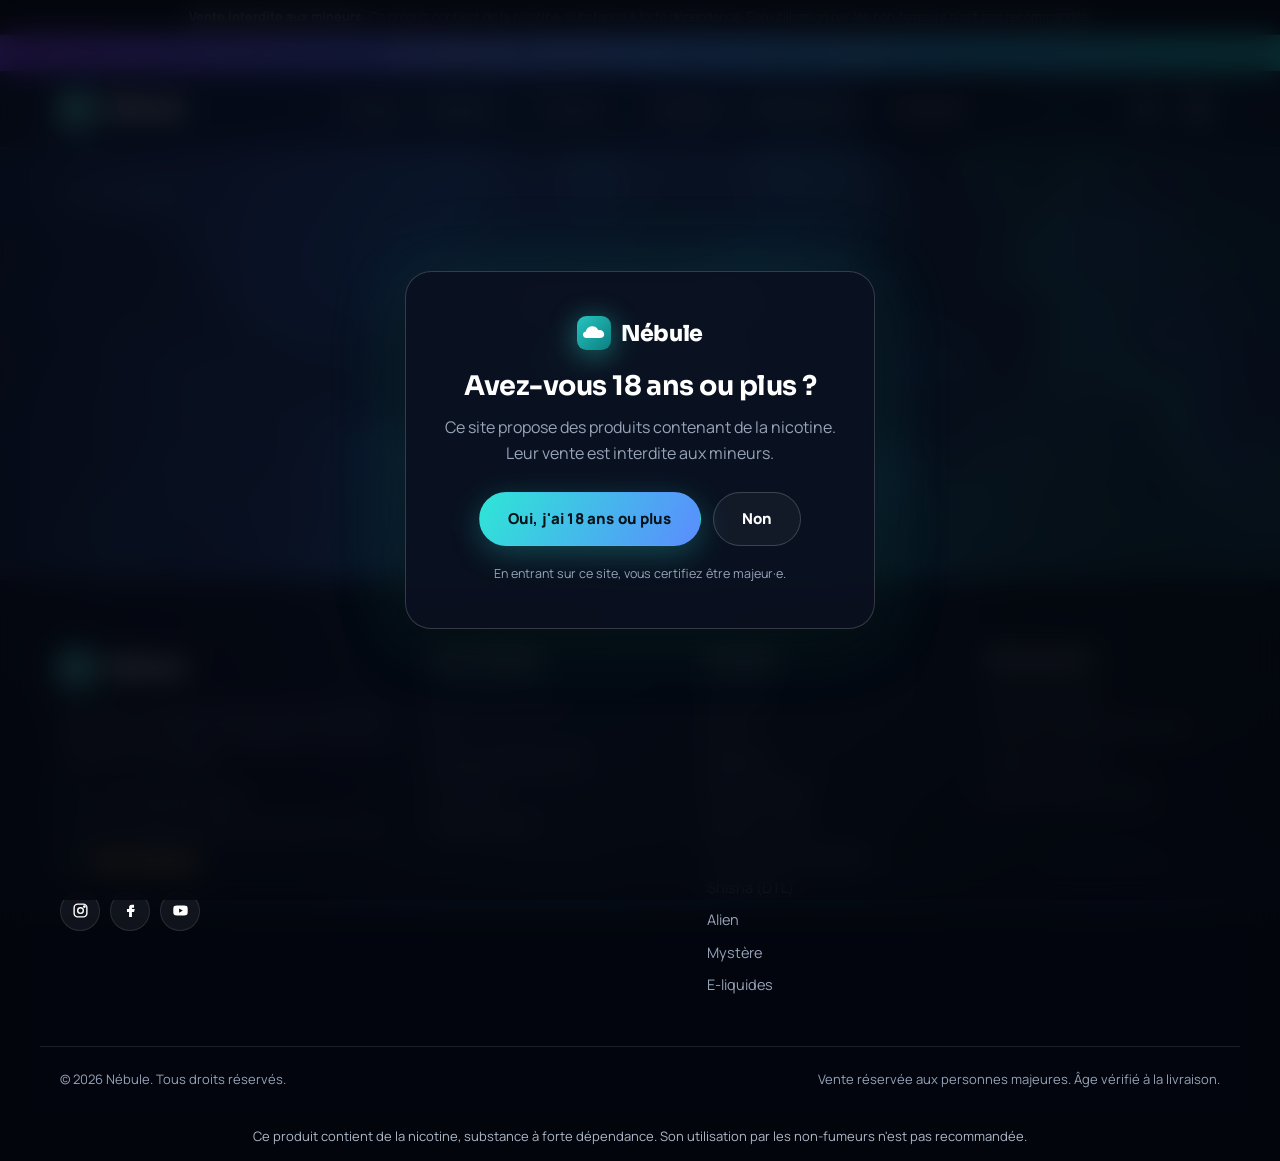
<file: produit.html>
<!DOCTYPE html>
<html lang="fr">
<head>
  <meta charset="utf-8">
  <meta name="viewport" content="width=device-width, initial-scale=1">
  <title>Produit | Nébule</title>
  <link rel="preconnect" href="https://fonts.googleapis.com">
  <link rel="preconnect" href="https://fonts.gstatic.com" crossorigin>
  <link href="https://fonts.googleapis.com/css2?family=Manrope:wght@400;600;700;800&family=Sora:wght@600;700;800&display=swap" rel="stylesheet">
  <link rel="stylesheet" href="styles.css">
</head>
<body data-page="fiche">
  <div id="header"></div>
  <main>
    <section class="section" style="padding-top:36px">
      <div class="wrap">
        <div class="crumbs" style="color:var(--muted)"><a href="index.html">Accueil</a> / <a href="produits.html">Produits</a> / <span id="crumb-cat"></span> / <span id="crumb-nom"></span></div>
        <div id="fiche" style="margin-top:24px"></div>
      </div>
    </section>
    <section class="section soft">
      <div class="wrap">
        <div class="section-head"><h2>Vous aimerez aussi</h2></div>
        <div class="product-grid" id="similaires"></div>
      </div>
    </section>
  </main>
  <div id="footer"></div>
  <script src="script.js"></script>
</body>
</html>
</file>
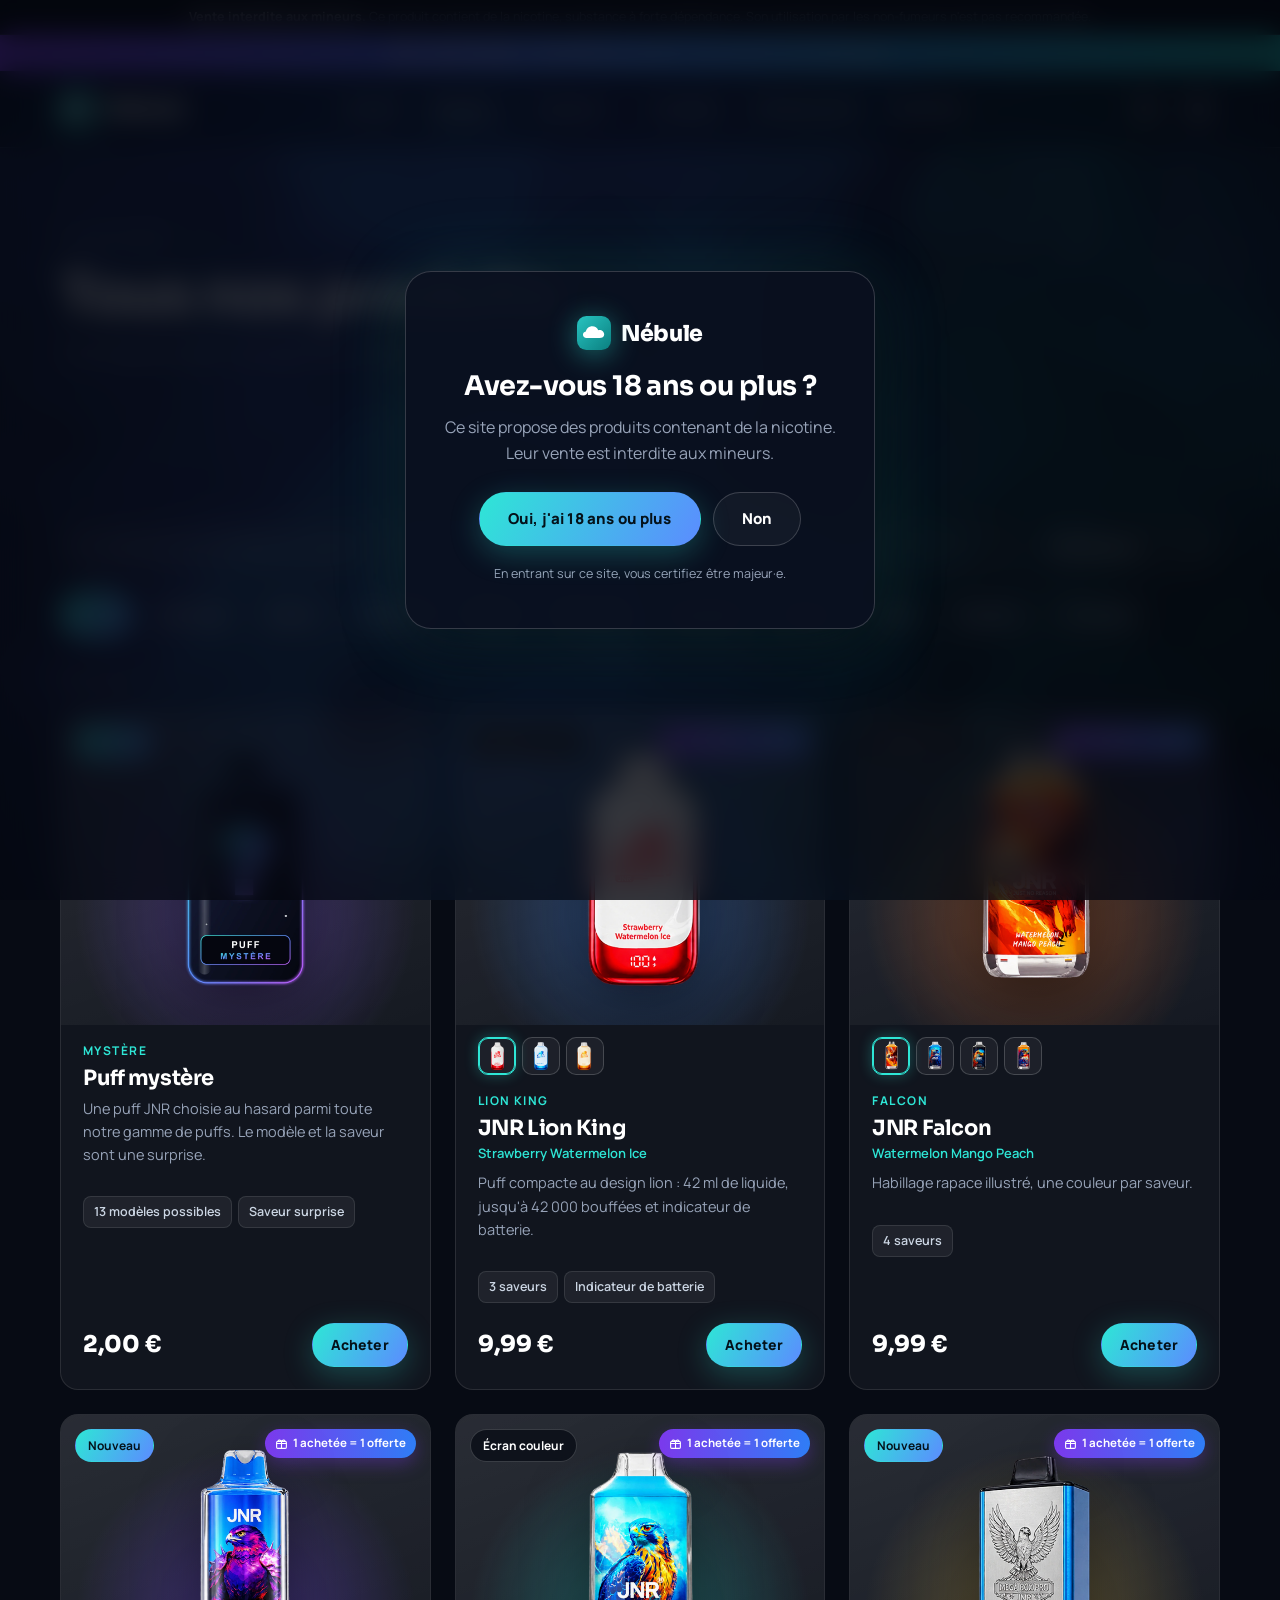
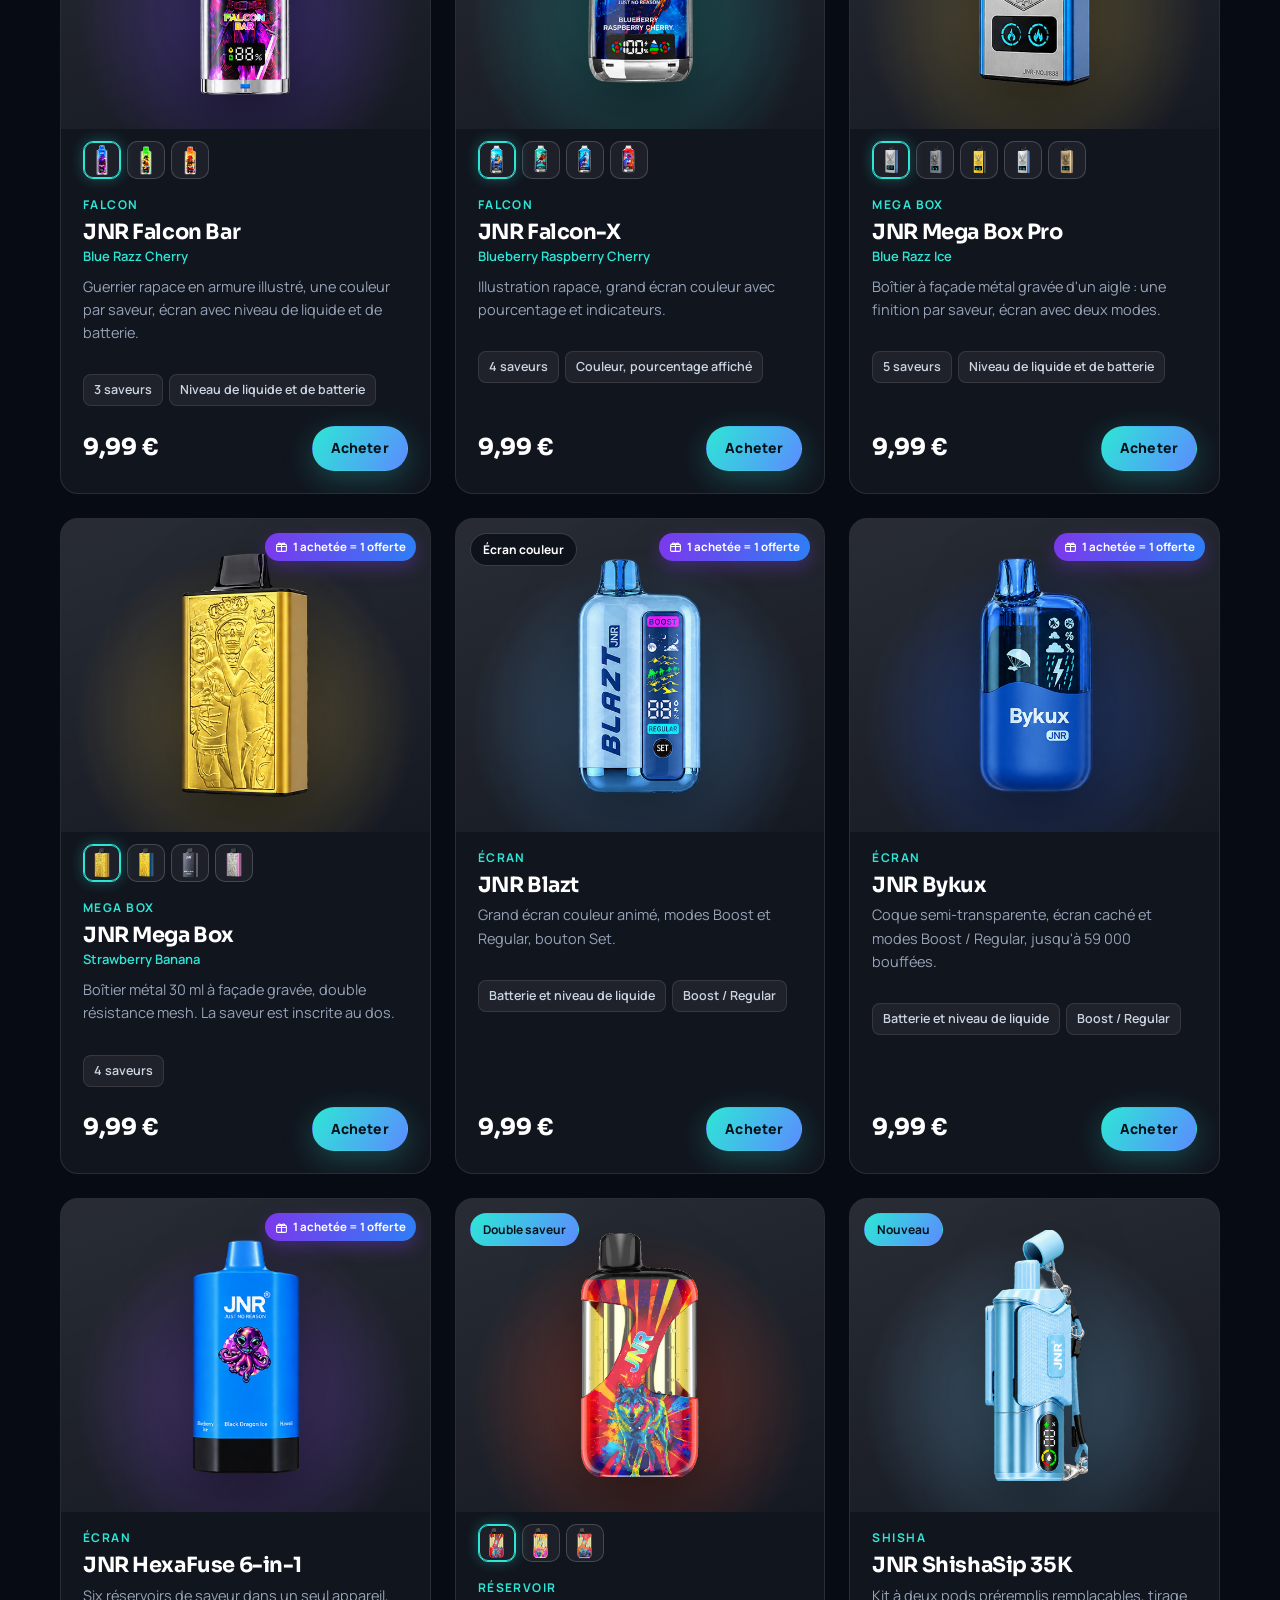
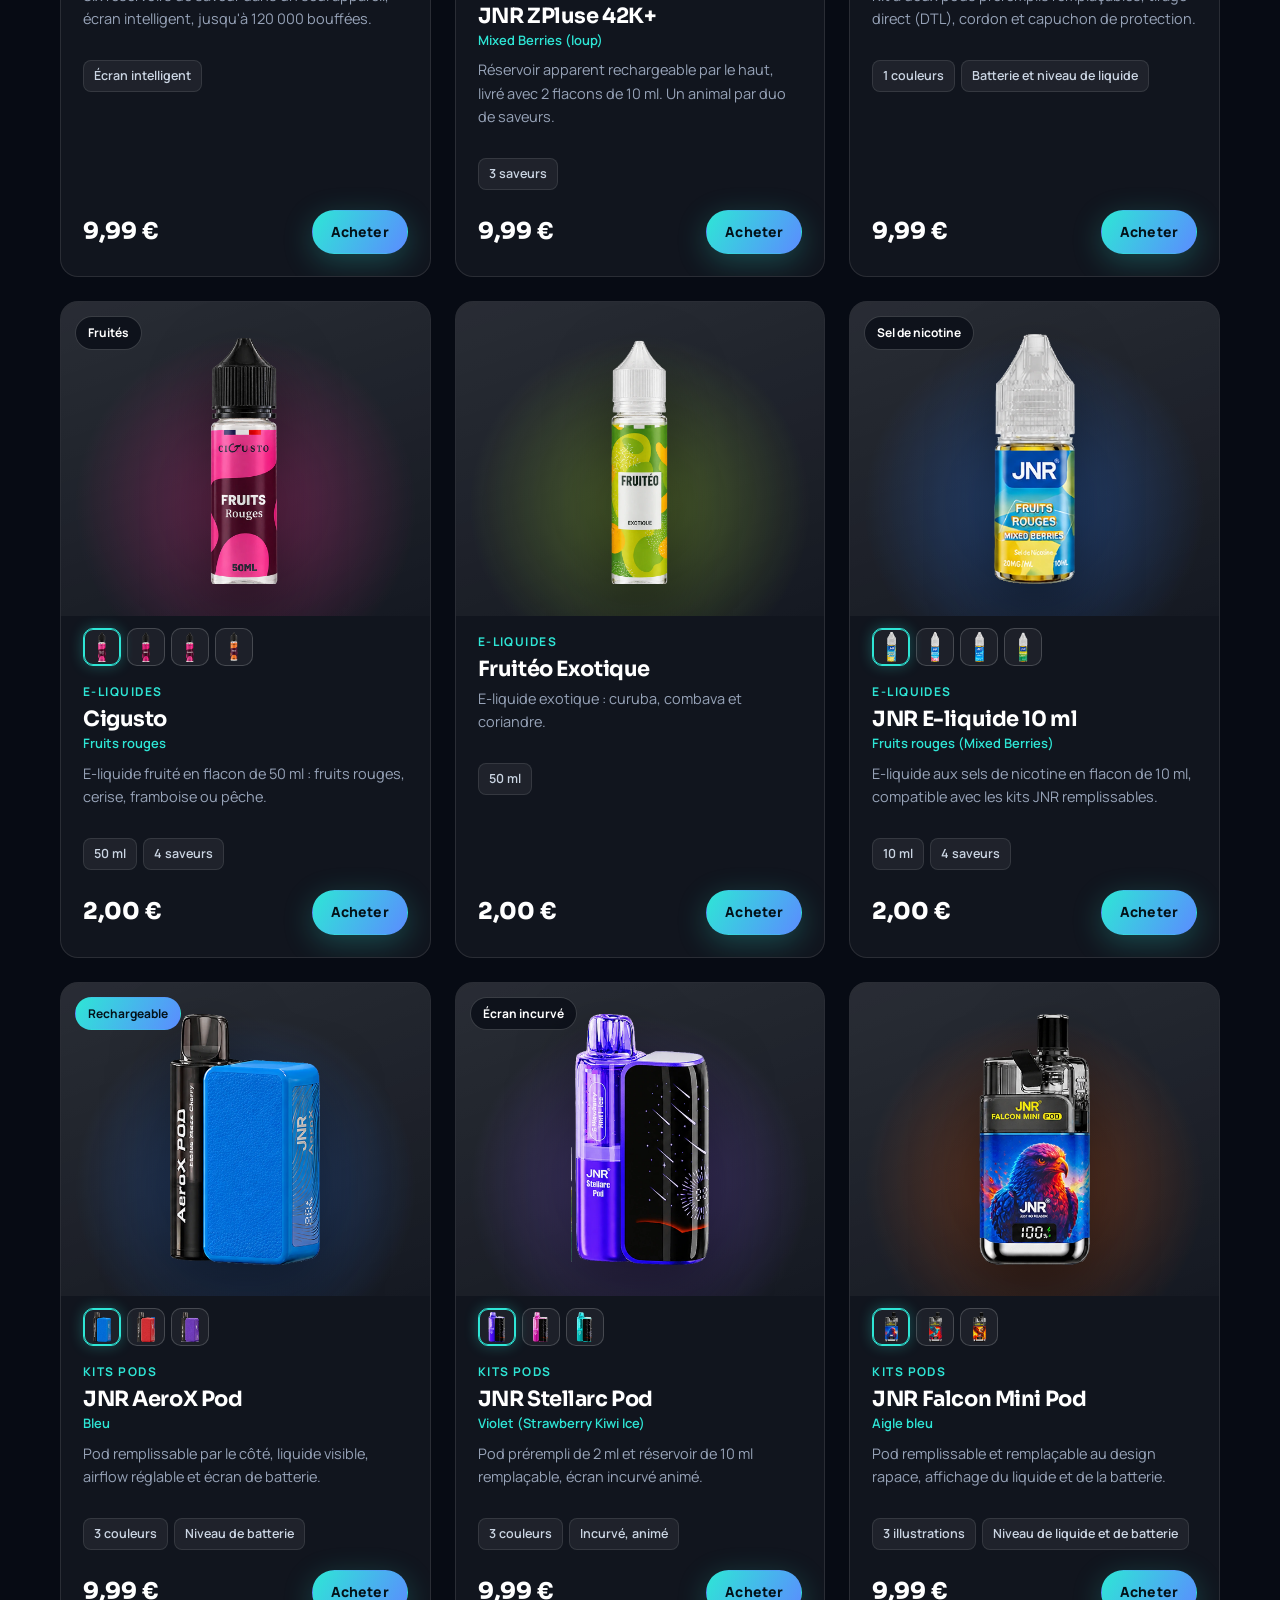
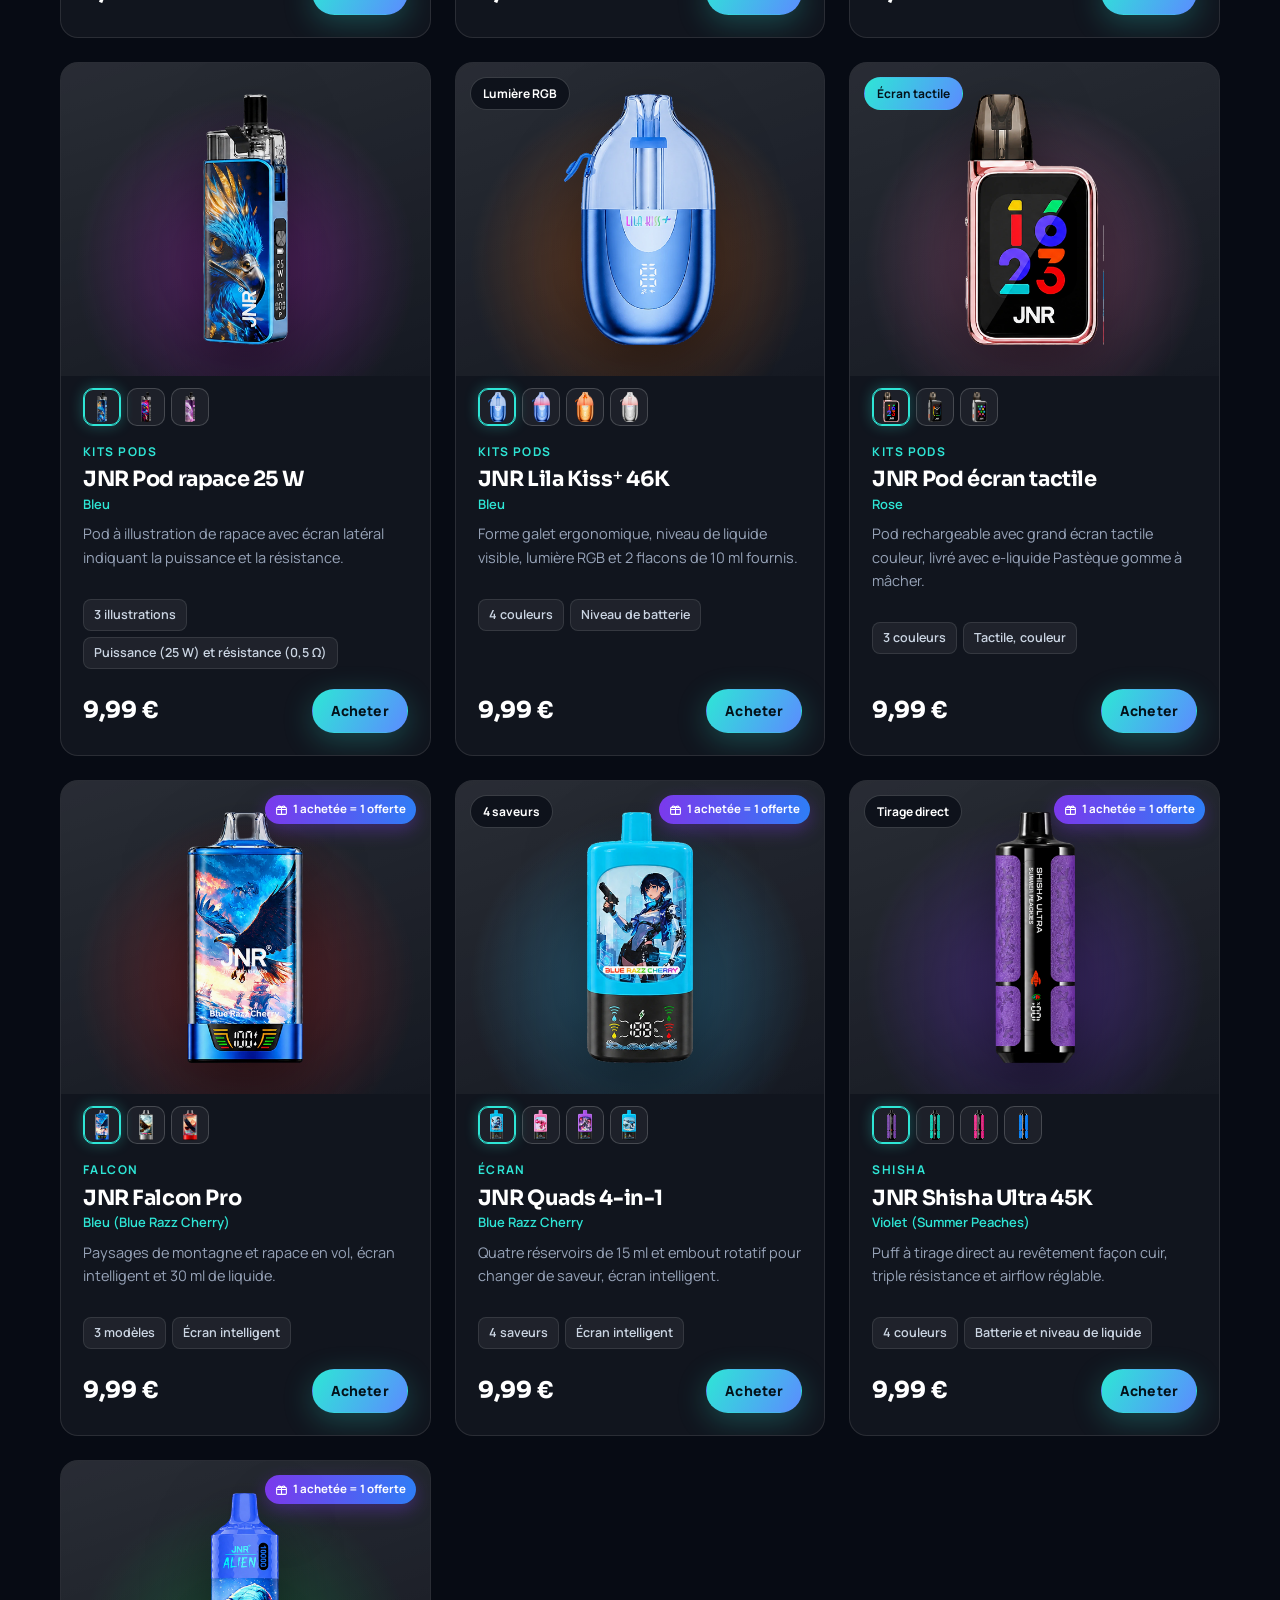
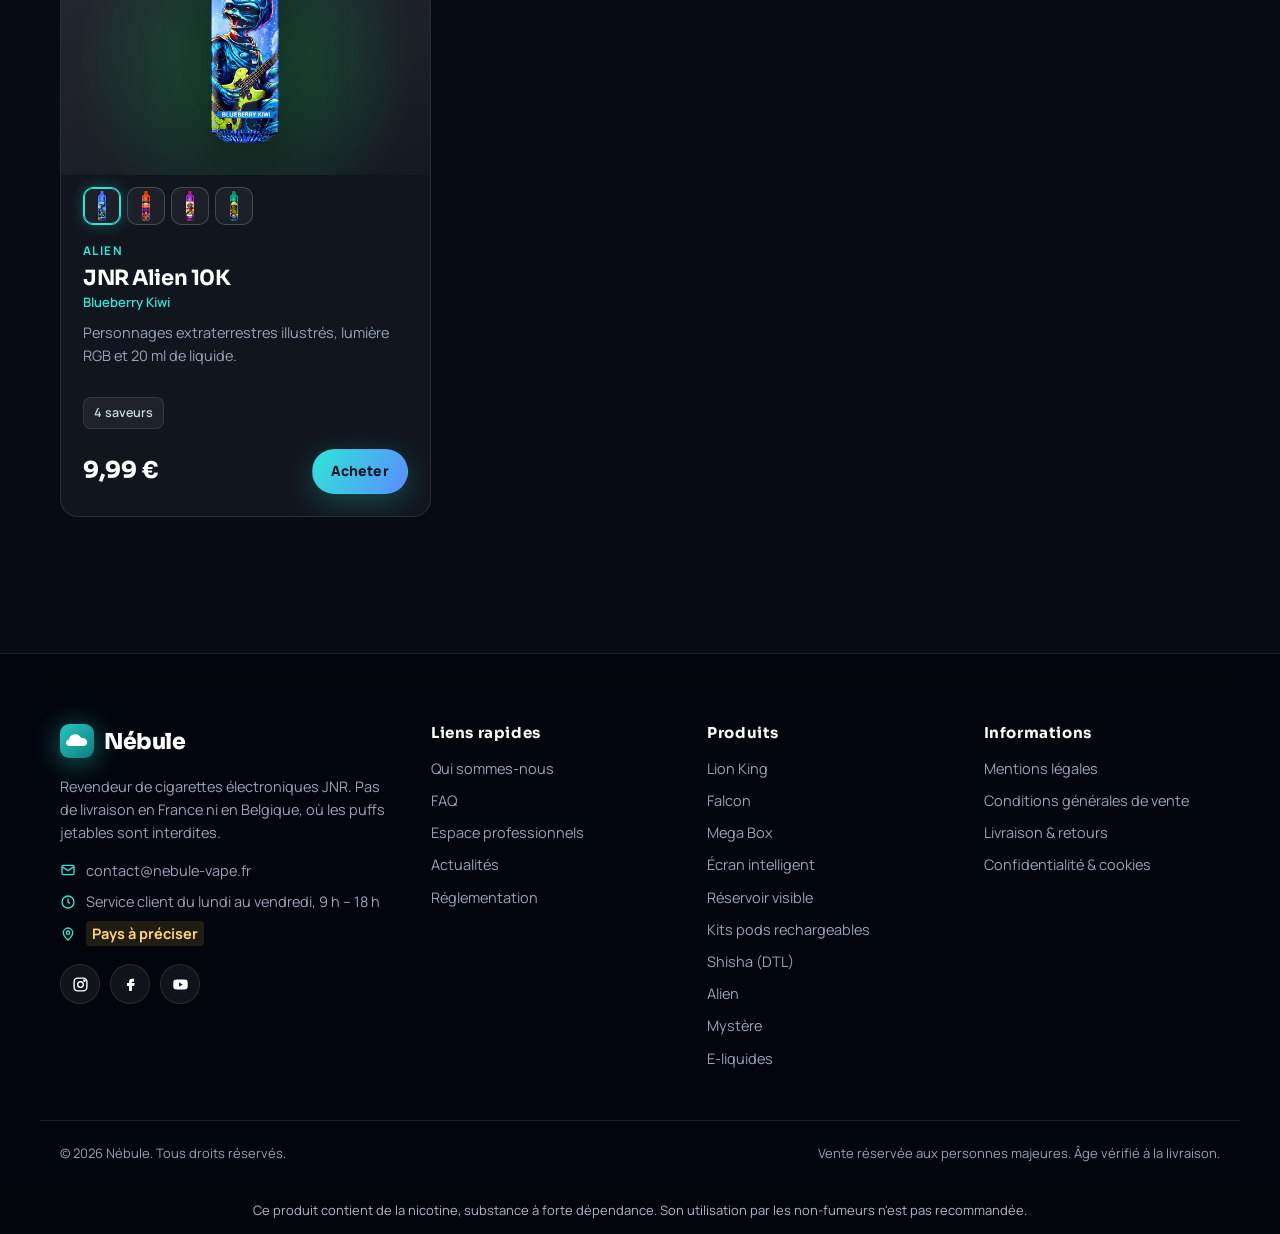
<file: produits.html>
<!DOCTYPE html>
<html lang="fr">
<head>
  <meta charset="utf-8">
  <meta name="viewport" content="width=device-width, initial-scale=1">
  <title>Produits | Nébule</title>
  <meta name="description" content="Cigarettes électroniques JNR et e-liquides.">
  <link rel="preconnect" href="https://fonts.googleapis.com">
  <link rel="preconnect" href="https://fonts.gstatic.com" crossorigin>
  <link href="https://fonts.googleapis.com/css2?family=Manrope:wght@400;600;700;800&family=Sora:wght@600;700;800&display=swap" rel="stylesheet">
  <link rel="stylesheet" href="styles.css">
</head>
<body data-page="produits">
  <div id="header"></div>
  <main>
    <section class="page-hero">
      <div class="wrap">
        <div class="crumbs"><a href="index.html">Accueil</a> / Produits</div>
        <h1 id="titre-cat">Tous nos produits</h1>
        <p id="desc-cat"></p>
      </div>
    </section>
    <section class="section">
      <div class="wrap">
        <div class="toolbar">
          <label class="toolbar-search">
            <svg viewBox="0 0 24 24" fill="none" stroke="currentColor" stroke-width="2" stroke-linecap="round" aria-hidden="true"><circle cx="11" cy="11" r="7"/><path d="m20 20-3.5-3.5"/></svg>
            <input type="search" id="q" placeholder="Rechercher un modèle ou un goût…" aria-label="Rechercher dans le catalogue">
          </label>
          <select id="tri" aria-label="Trier">
            <option value="pertinence">Pertinence</option>
            <option value="prix-asc">Prix croissant</option>
            <option value="prix-desc">Prix décroissant</option>
            <option value="nom">Nom A → Z</option>
          </select>
        </div>
        <div class="filters" id="filtres"></div>
        <p class="result-count" id="compte"></p>
        <div class="product-grid" id="grille"></div>
      </div>
    </section>
  </main>
  <div id="footer"></div>
  <script src="script.js"></script>
</body>
</html>
</file>
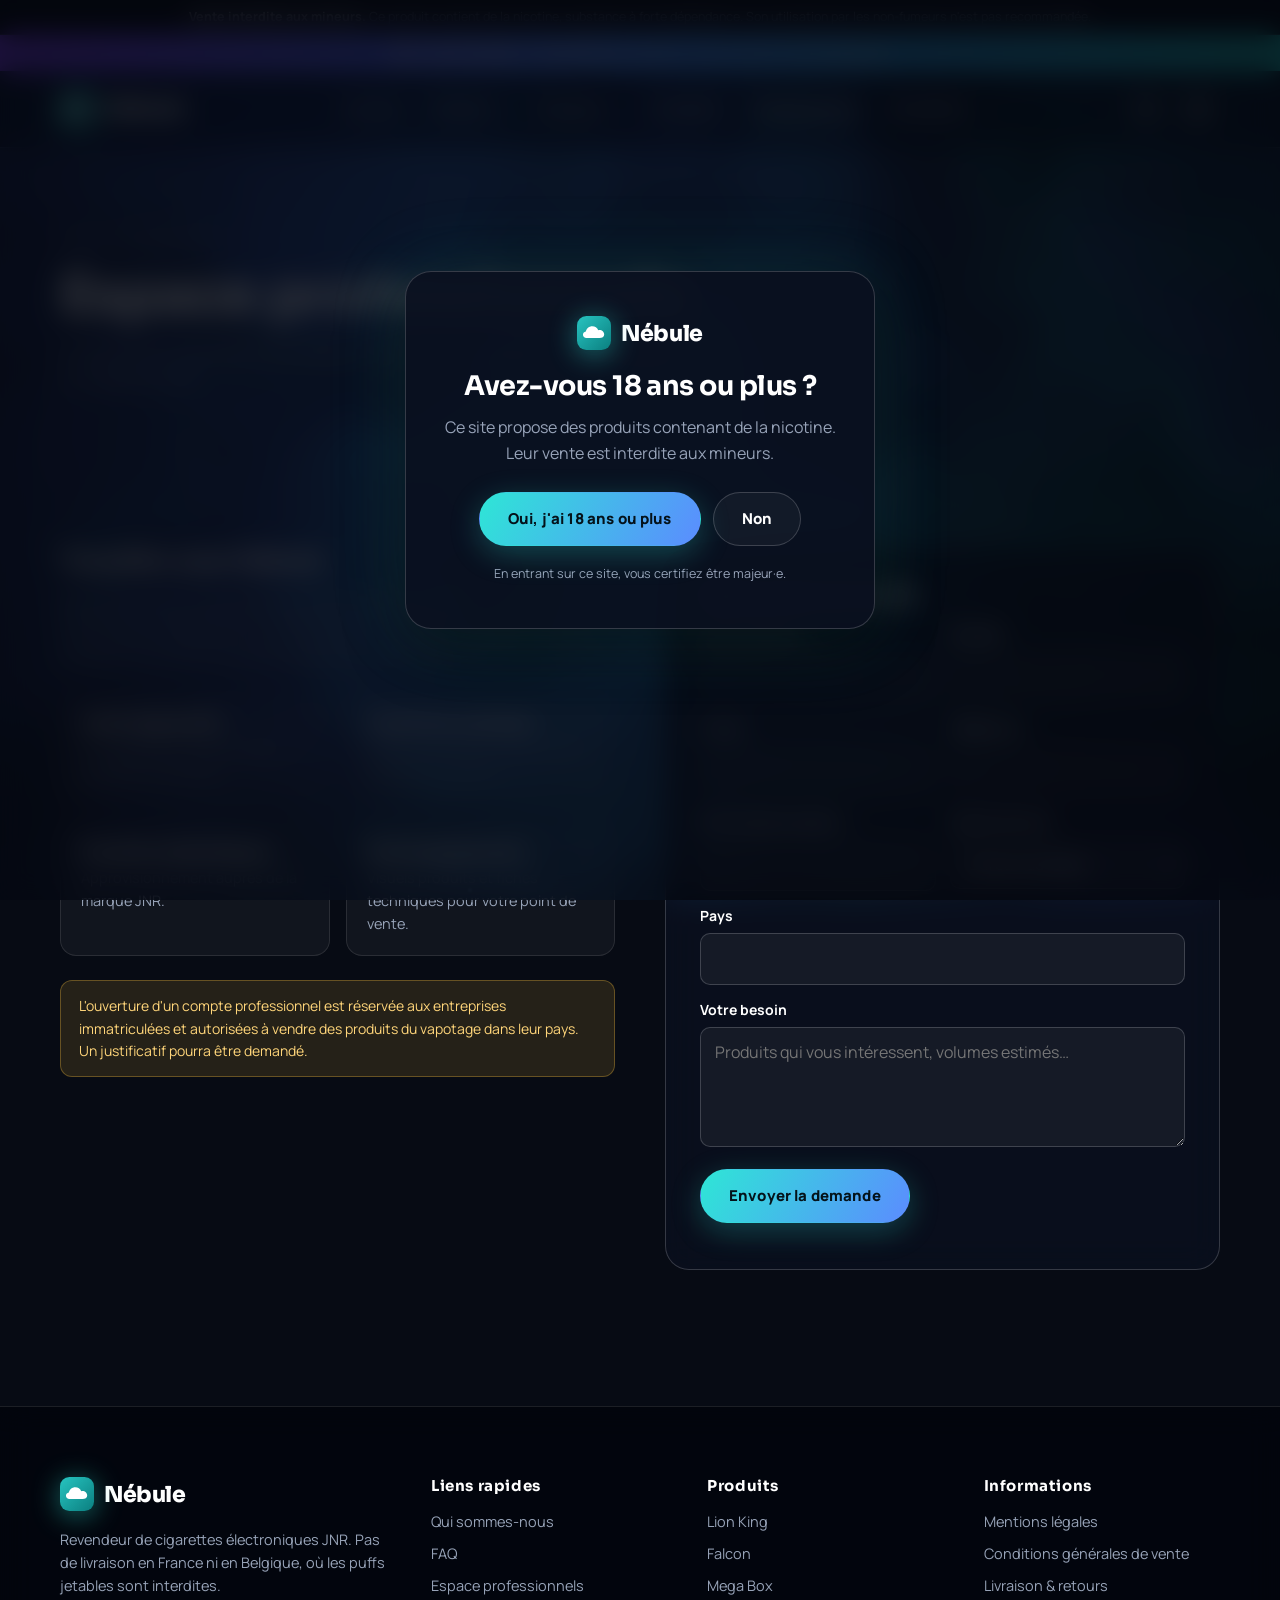
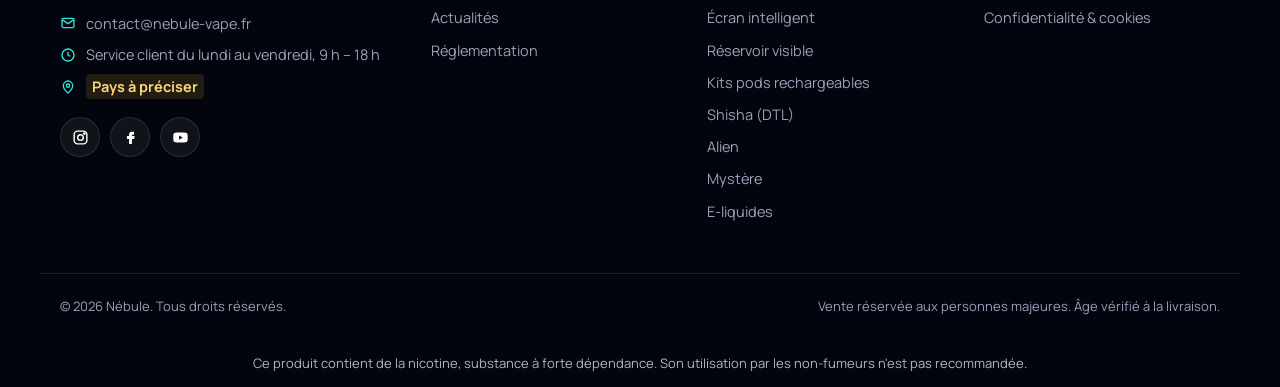
<file: professionnels.html>
<!DOCTYPE html>
<html lang="fr">
<head>
  <meta charset="utf-8">
  <meta name="viewport" content="width=device-width, initial-scale=1">
  <title>Espace professionnels | Nébule</title>
  <meta name="description" content="Tarifs professionnels pour buralistes, boutiques spécialisées et revendeurs.">
  <link rel="preconnect" href="https://fonts.googleapis.com">
  <link rel="preconnect" href="https://fonts.gstatic.com" crossorigin>
  <link href="https://fonts.googleapis.com/css2?family=Manrope:wght@400;600;700;800&family=Sora:wght@600;700;800&display=swap" rel="stylesheet">
  <link rel="stylesheet" href="styles.css">
</head>
<body data-page="pro">
  <div id="header"></div>
  <main>
    <section class="page-hero">
      <div class="wrap">
        <div class="crumbs"><a href="index.html">Accueil</a> / Professionnels</div>
        <h1>Espace professionnels</h1>
        <p>Commerçants, boutiques spécialisées, revendeurs : accédez à nos tarifs dédiés sur la gamme JNR.</p>
      </div>
    </section>

    <section class="section">
      <div class="wrap pro-grid">
        <div>
          <h2>Travailler avec Nébule</h2>
          <p>Nous fournissons les professionnels avec toute la gamme JNR : Lion King, Falcon, Mega Box Pro, Blazt et Bykux. Livraison uniquement dans les pays où la vente de puffs jetables est autorisée.</p>
          <div class="feature-grid">
            <div class="feature"><h3>Tarifs dégressifs</h3><p>Prix adaptés au volume, dès la première commande.</p></div>
            <div class="feature"><h3>Toutes les variantes</h3><p>Saveurs et finitions disponibles à l'unité ou en carton.</p></div>
            <div class="feature"><h3>Produits authentiques</h3><p>Approvisionnement auprès de la marque JNR.</p></div>
            <div class="feature"><h3>Accompagnement</h3><p>Visuels produits et fiches techniques pour votre point de vente.</p></div>
          </div>
          <div class="legal-note">L'ouverture d'un compte professionnel est réservée aux entreprises immatriculées et autorisées à vendre des produits du vapotage dans leur pays. Un justificatif pourra être demandé.</div>
        </div>

        <form class="form" id="pro-form">
          <h2 style="font-size:24px">Demande de tarifs</h2>
          <div class="row">
            <div class="field"><label for="f-nom">Nom et prénom</label><input id="f-nom" name="Nom" required autocomplete="name"></div>
            <div class="field"><label for="f-soc">Société</label><input id="f-soc" name="Société" required autocomplete="organization"></div>
          </div>
          <div class="row">
            <div class="field"><label for="f-mail">E-mail</label><input id="f-mail" type="email" name="E-mail" required autocomplete="email"></div>
            <div class="field"><label for="f-tel">Téléphone</label><input id="f-tel" type="tel" name="Téléphone" autocomplete="tel"></div>
          </div>
          <div class="row">
            <div class="field"><label for="f-siret">N° d'immatriculation</label><input id="f-siret" name="Immatriculation" required></div>
            <div class="field"><label for="f-type">Type d'activité</label>
              <select id="f-type" name="Activité"><option>Bureau de tabac</option><option>Épicerie / supérette</option><option>Boutique spécialisée</option><option>Revendeur / grossiste</option><option>Autre</option></select></div>
          </div>
          <div class="field"><label for="f-pays">Pays</label><input id="f-pays" name="Pays" required autocomplete="country-name"></div>
          <div class="field"><label for="f-msg">Votre besoin</label><textarea id="f-msg" name="Message" placeholder="Produits qui vous intéressent, volumes estimés…"></textarea></div>
          <button class="btn" type="submit">Envoyer la demande</button>
          <p class="form-msg" id="pro-msg" role="status"></p>
        </form>
      </div>
    </section>
  </main>
  <div id="footer"></div>
  <script src="script.js"></script>
</body>
</html>
</file>
<file: styles.css>
/* Nébule — thème sombre, fond WebGL animé, cartes en verre */
:root {
  --bg: #070b14;
  --bg-2: #0b1120;
  --surface: rgba(255, 255, 255, .045);
  --surface-2: rgba(255, 255, 255, .08);
  --line: rgba(255, 255, 255, .10);
  --line-2: rgba(255, 255, 255, .18);
  --ink: #ffffff;
  --text: #dfe6f1;
  --muted: #97a3b8;
  --accent: #2ee6d6;
  --accent-2: #5b8cff;
  --accent-dark: #17b8ad;
  --accent-soft: rgba(46, 230, 214, .12);
  --grad: linear-gradient(120deg, #2ee6d6, #5b8cff);
  --warn-bg: rgba(255, 196, 61, .12);
  --warn-text: #ffd57a;
  --radius: 18px;
  --shadow: 0 20px 60px rgba(0, 0, 0, .45);
  --glow: 0 0 0 1px rgba(46,230,214,.25), 0 12px 40px rgba(46, 230, 214, .22);
  --max: 1200px;
  --font: "Manrope", system-ui, -apple-system, "Segoe UI", Roboto, sans-serif;
  --display: "Sora", "Manrope", system-ui, sans-serif;
  --ease: cubic-bezier(.2, .7, .2, 1);
}

*, *::before, *::after { box-sizing: border-box; }
html { scroll-behavior: smooth; color-scheme: dark; }
body {
  margin: 0; font-family: var(--font); font-size: 16px; line-height: 1.6;
  color: var(--text); background: var(--bg); -webkit-font-smoothing: antialiased; overflow-x: hidden;
}
img, svg { max-width: 100%; display: block; }
a { color: inherit; text-decoration: none; }
button { font: inherit; cursor: pointer; color: inherit; }
h1, h2, h3, h4 { color: var(--ink); line-height: 1.15; margin: 0 0 .5em; font-weight: 700; letter-spacing: -.02em; font-family: var(--display); }
p { margin: 0 0 1em; }
[hidden] { display: none !important; }
[id] { scroll-margin-top: 96px; }
::selection { background: rgba(46,230,214,.35); color: #fff; }

/* ---------- Fond animé ---------- */
#bg { position: fixed; inset: 0; width: 100%; height: 100%; z-index: 0; pointer-events: none; }
.bg-fallback {
  position: fixed; inset: -20%; z-index: 0; pointer-events: none; filter: blur(60px); opacity: .7;
  background:
    radial-gradient(40% 40% at 20% 30%, rgba(46,230,214,.35), transparent 70%),
    radial-gradient(35% 35% at 80% 20%, rgba(91,140,255,.35), transparent 70%),
    radial-gradient(45% 45% at 60% 80%, rgba(23,184,173,.3), transparent 70%);
  animation: drift 24s ease-in-out infinite alternate;
}
@keyframes drift { from { transform: rotate(0deg) scale(1); } to { transform: rotate(12deg) scale(1.15); } }
.site { position: relative; z-index: 1; }
main { position: relative; z-index: 1; }
.grain { position: fixed; inset: 0; z-index: 1; pointer-events: none; opacity: .06; mix-blend-mode: overlay;
  background-image: url("data:image/svg+xml,%3Csvg xmlns='http://www.w3.org/2000/svg' width='160' height='160'%3E%3Cfilter id='n'%3E%3CfeTurbulence type='fractalNoise' baseFrequency='.9' numOctaves='2' stitchTiles='stitch'/%3E%3C/filter%3E%3Crect width='100%25' height='100%25' filter='url(%23n)'/%3E%3C/svg%3E"); }

/* ---------- Apparition au scroll ---------- */
[data-reveal] { opacity: 0; transform: translateY(26px) scale(.985); transition: opacity .8s var(--ease), transform .8s var(--ease); transition-delay: var(--d, 0ms); will-change: opacity, transform; }
[data-reveal].in { opacity: 1; transform: none; }
@media (prefers-reduced-motion: reduce) {
  [data-reveal] { opacity: 1; transform: none; transition: none; }
  *, *::before, *::after { animation-duration: .001s !important; animation-iteration-count: 1 !important; transition-duration: .001s !important; }
}

.wrap { max-width: var(--max); margin: 0 auto; padding-inline: 20px; }
.section { padding-block: 96px; position: relative; }
.section.soft::before { content: ""; position: absolute; inset: 0; background: linear-gradient(180deg, rgba(255,255,255,0), rgba(255,255,255,.035) 20%, rgba(255,255,255,.035) 80%, rgba(255,255,255,0)); pointer-events: none; }
.section > .wrap { position: relative; }
.section-head { text-align: center; max-width: 680px; margin: 0 auto 52px; }
.eyebrow, .section-head .eyebrow { display: inline-flex; align-items: center; gap: 8px; font-size: 12.5px; font-weight: 700; letter-spacing: .16em; text-transform: uppercase; color: var(--accent); margin-bottom: 14px; }
.eyebrow::before { content: ""; width: 22px; height: 1px; background: var(--accent); opacity: .7; }
.section-head h2 { font-size: clamp(30px, 4.4vw, 46px); }
.section-head p { color: var(--muted); font-size: 17px; }
.grad-text { background: var(--grad); -webkit-background-clip: text; background-clip: text; color: transparent; }

.btn {
  position: relative; display: inline-flex; align-items: center; justify-content: center; gap: 8px; isolation: isolate;
  padding: 14px 28px; border-radius: 999px; border: 1px solid transparent; overflow: hidden;
  background: var(--grad); color: #04121a; font-weight: 800; font-size: 15px; letter-spacing: .01em;
  transition: transform .25s var(--ease), box-shadow .25s var(--ease), background .25s, color .25s, border-color .25s;
  box-shadow: 0 8px 30px rgba(46,230,214,.25);
}
.btn::after { content: ""; position: absolute; inset: 0; background: linear-gradient(120deg, transparent 30%, rgba(255,255,255,.45) 50%, transparent 70%); transform: translateX(-120%); transition: transform .6s var(--ease); z-index: -1; }
.btn:hover { transform: translateY(-2px); box-shadow: 0 14px 40px rgba(46,230,214,.4); }
.btn:hover::after { transform: translateX(120%); }
.btn.ghost { background: rgba(255,255,255,.04); color: #fff; border-color: var(--line-2); box-shadow: none; }
.btn.ghost:hover { background: rgba(255,255,255,.1); border-color: rgba(255,255,255,.4); }
.btn.light { background: #fff; color: #06101c; box-shadow: 0 10px 30px rgba(0,0,0,.3); }
.btn.small { padding: 10px 18px; font-size: 14px; }
.btn[disabled] { opacity: .5; cursor: not-allowed; }

/* ---------- Bandeau avertissement ---------- */
.warning-bar { background: #02050b; color: #aeb8c8; font-size: 12.5px; text-align: center; padding: 8px 16px; line-height: 1.4; border-bottom: 1px solid var(--line); position: relative; z-index: 2; }
.warning-bar strong { color: #fff; }

/* ---------- En-tête ---------- */
/* Le flou est porté par un pseudo-élément : un backdrop-filter sur l'en-tête lui-même
   ferait de lui le bloc conteneur du menu mobile (position: fixed). */
.site-header { position: sticky; top: 0; z-index: 50; border-bottom: 1px solid var(--line); }
.site-header::before { content: ""; position: absolute; inset: 0; z-index: -1; background: rgba(7, 11, 20, .55); backdrop-filter: blur(18px) saturate(140%); -webkit-backdrop-filter: blur(18px) saturate(140%); transition: background .3s; }
.site-header.scrolled::before { background: rgba(7, 11, 20, .82); }
.header-inner { display: flex; align-items: center; justify-content: space-between; height: 76px; gap: 20px; }
.logo { display: flex; align-items: center; gap: 10px; font-weight: 800; font-size: 22px; color: #fff; letter-spacing: -.02em; font-family: var(--display); }
.logo-mark { width: 34px; height: 34px; filter: drop-shadow(0 4px 14px rgba(46,230,214,.45)); }
.main-nav > ul { display: flex; gap: 4px; list-style: none; margin: 0; padding: 0; }
.main-nav li { position: relative; }
.main-nav > ul > li > a, .main-nav > ul > li > button {
  position: relative; display: flex; align-items: center; gap: 6px; padding: 10px 14px; border-radius: 10px;
  font-weight: 600; font-size: 15px; color: #cbd5e3; background: none; border: 0; transition: color .2s, background .2s;
}
.main-nav > ul > li > a:hover, .main-nav > ul > li > button:hover { color: #fff; background: rgba(255,255,255,.06); }
.main-nav a.active, .main-nav button.active { color: #fff; }
.main-nav a.active::after, .main-nav button.active::after { content: ""; position: absolute; left: 14px; right: 14px; bottom: 4px; height: 2px; border-radius: 2px; background: var(--grad); }
.main-nav .caret { width: 10px; height: 10px; transition: transform .2s; }
.submenu {
  position: absolute; top: calc(100% + 6px); left: 0; min-width: 250px; list-style: none; margin: 0; padding: 8px;
  background: rgba(11, 17, 32, .92); backdrop-filter: blur(20px); -webkit-backdrop-filter: blur(20px);
  border: 1px solid var(--line-2); border-radius: 14px; box-shadow: var(--shadow);
  opacity: 0; visibility: hidden; transform: translateY(8px); transition: .25s var(--ease);
}
.submenu a { display: block; padding: 10px 12px; border-radius: 9px; font-size: 14.5px; font-weight: 600; color: #cbd5e3; }
.submenu a:hover { background: var(--accent-soft); color: var(--accent); }
.has-sub:hover .submenu, .has-sub:focus-within .submenu { opacity: 1; visibility: visible; transform: none; }
.has-sub:hover .caret { transform: rotate(180deg); }

.header-actions { display: flex; align-items: center; gap: 8px; }
.icon-btn {
  position: relative; width: 44px; height: 44px; border-radius: 50%; border: 1px solid var(--line); background: rgba(255,255,255,.05);
  display: grid; place-items: center; color: #fff; transition: background .2s, border-color .2s, transform .2s;
}
.icon-btn:hover { background: var(--accent-soft); border-color: rgba(46,230,214,.4); color: var(--accent); }
.icon-btn:active { transform: scale(.94); }
.icon-btn svg { width: 20px; height: 20px; }
.cart-count { position: absolute; top: -3px; right: -3px; min-width: 20px; height: 20px; padding: 0 5px; border-radius: 10px; background: var(--grad); color: #04121a; font-size: 11px; font-weight: 800; display: grid; place-items: center; animation: pop .35s var(--ease); }
@keyframes pop { from { transform: scale(.4); } to { transform: none; } }
.burger { display: none; }

/* ---------- Hero ---------- */
.hero { position: relative; overflow: hidden; color: #fff; min-height: calc(100vh - 116px); display: flex; flex-direction: column; justify-content: center; }
.slides { position: relative; flex: 1; display: flex; }
.slide { display: none; width: 100%; }
.slide.is-active { display: flex; }
.slide-inner { display: grid; grid-template-columns: 1.05fr .95fr; align-items: center; gap: 40px; padding-block: 70px 110px; width: 100%; }
.slide .tag, .slide h1, .slide h2, .slide p, .slide .specs, .slide .btn { opacity: 0; animation: rise .9s var(--ease) forwards; }
.slide .tag { animation-delay: .05s; } .slide h1, .slide h2 { animation-delay: .15s; } .slide p { animation-delay: .28s; } .slide .specs { animation-delay: .4s; } .slide .btn { animation-delay: .52s; }
@keyframes rise { from { opacity: 0; transform: translateY(28px); } to { opacity: 1; transform: none; } }
.slide h1, .slide h2 { color: #fff; font-size: clamp(40px, 6.2vw, 78px); margin-bottom: 18px; line-height: 1.02; letter-spacing: -.035em; }
.slide .tag { display: inline-flex; align-items: center; gap: 8px; padding: 7px 14px 7px 10px; border-radius: 999px; background: rgba(255,255,255,.06); border: 1px solid var(--line-2); font-size: 12.5px; font-weight: 700; letter-spacing: .1em; margin-bottom: 22px; backdrop-filter: blur(8px); }
.slide .tag::before { content: ""; width: 8px; height: 8px; border-radius: 50%; background: var(--accent); box-shadow: 0 0 12px var(--accent); animation: pulse 1.8s ease-in-out infinite; }
@keyframes pulse { 0%, 100% { transform: scale(1); opacity: 1; } 50% { transform: scale(.6); opacity: .6; } }
.slide p { color: #b8c3d6; font-size: 19px; max-width: 520px; margin-bottom: 30px; }
.slide .specs { display: flex; flex-wrap: wrap; gap: 10px; margin: 0 0 34px; padding: 0; list-style: none; }
.slide .specs li { padding: 9px 15px; border-radius: 12px; background: rgba(255,255,255,.06); border: 1px solid var(--line); font-size: 14px; font-weight: 600; backdrop-filter: blur(8px); }
.slide-visual { display: grid; place-items: center; position: relative; perspective: 1000px; }
.slide-visual::before { content: ""; position: absolute; width: 420px; height: 420px; max-width: 90%; border-radius: 50%; background: radial-gradient(circle, rgba(46,230,214,.35), rgba(91,140,255,.12) 45%, transparent 70%); filter: blur(30px); animation: breathe 6s ease-in-out infinite; }
@keyframes breathe { 0%, 100% { transform: scale(1); opacity: .8; } 50% { transform: scale(1.15); opacity: 1; } }
.slide-visual .float { position: relative; animation: floaty 6s ease-in-out infinite; transform-style: preserve-3d; transition: transform .3s var(--ease); }
@keyframes floaty { 0%, 100% { translate: 0 0; } 50% { translate: 0 -18px; } }
.slide-visual svg { width: auto; height: 420px; max-width: 100%; filter: drop-shadow(0 40px 50px rgba(0,0,0,.6)) drop-shadow(0 0 30px rgba(46,230,214,.15)); }
.slide-visual .ring { position: absolute; width: 520px; height: 520px; max-width: 95%; border-radius: 50%; border: 1px solid rgba(255,255,255,.08); animation: spin 40s linear infinite; }
.slide-visual .ring::before { content: ""; position: absolute; top: -4px; left: 50%; width: 8px; height: 8px; border-radius: 50%; background: var(--accent); box-shadow: 0 0 16px var(--accent); }
.slide-visual .ring.r2 { width: 640px; height: 640px; animation-duration: 60s; animation-direction: reverse; border-style: dashed; opacity: .6; }
@keyframes spin { to { transform: rotate(360deg); } }
.slider-ctrl { position: absolute; bottom: 40px; left: 0; right: 0; display: flex; justify-content: center; gap: 10px; }
.dot { position: relative; width: 34px; height: 4px; border-radius: 4px; border: 0; background: rgba(255,255,255,.22); padding: 0; overflow: hidden; }
.dot::after { content: ""; position: absolute; inset: 0; background: var(--grad); transform: scaleX(0); transform-origin: left; }
.dot.is-active::after { animation: fill 6s linear forwards; }
@keyframes fill { to { transform: scaleX(1); } }
.arrow {
  position: absolute; top: 50%; transform: translateY(-50%); width: 52px; height: 52px; border-radius: 50%; z-index: 2;
  border: 1px solid var(--line-2); background: rgba(255,255,255,.05); backdrop-filter: blur(8px); color: #fff; display: grid; place-items: center; transition: .25s;
}
.arrow:hover { background: var(--accent); border-color: var(--accent); color: #04121a; transform: translateY(-50%) scale(1.06); }
.arrow.prev { left: 24px; } .arrow.next { right: 24px; }
.arrow svg { width: 18px; height: 18px; }
.scroll-hint { position: absolute; bottom: 40px; right: 40px; display: flex; align-items: center; gap: 10px; font-size: 12px; letter-spacing: .14em; text-transform: uppercase; color: var(--muted); }
.scroll-hint span { width: 1px; height: 44px; background: linear-gradient(var(--accent), transparent); animation: scrollLine 1.6s ease-in-out infinite; transform-origin: top; }
@keyframes scrollLine { 0% { transform: scaleY(0); } 50% { transform: scaleY(1); } 100% { transform: scaleY(0); transform-origin: bottom; } }

/* ---------- Bande défilante ---------- */
.marquee { overflow: hidden; border-block: 1px solid var(--line); background: rgba(255,255,255,.025); padding-block: 14px; -webkit-mask-image: linear-gradient(90deg, transparent, #000 10%, #000 90%, transparent); mask-image: linear-gradient(90deg, transparent, #000 10%, #000 90%, transparent); }
.marquee-track { display: flex; gap: 48px; width: max-content; animation: marquee 32s linear infinite; }
.marquee:hover .marquee-track { animation-play-state: paused; }
.marquee-track span { display: inline-flex; align-items: center; gap: 14px; white-space: nowrap; font-weight: 700; font-size: 14px; letter-spacing: .08em; text-transform: uppercase; color: #cbd5e3; }
.marquee-track span::before { content: ""; width: 6px; height: 6px; border-radius: 50%; background: var(--accent); box-shadow: 0 0 10px var(--accent); }
@keyframes marquee { to { transform: translateX(-50%); } }

/* ---------- Réassurance ---------- */
.trust-grid { display: grid; grid-template-columns: repeat(4, 1fr); gap: 16px; padding-block: 34px; }
.trust-item { display: flex; align-items: center; gap: 14px; padding: 16px 18px; border-radius: 14px; background: var(--surface); border: 1px solid var(--line); transition: border-color .25s, background .25s; }
.trust-item:hover { border-color: rgba(46,230,214,.35); background: var(--surface-2); }
.trust-item .ico { flex: none; width: 46px; height: 46px; border-radius: 12px; background: var(--accent-soft); color: var(--accent); display: grid; place-items: center; }
.trust-item .ico svg { width: 22px; height: 22px; }
.trust-item strong { display: block; color: #fff; font-size: 15px; }
.trust-item span { font-size: 13.5px; color: var(--muted); }

/* ---------- Cartes produits ---------- */
.product-grid { display: grid; grid-template-columns: repeat(3, 1fr); gap: 24px; }
.card {
  --mx: 50%; --my: 50%;
  position: relative; display: flex; flex-direction: column; background: var(--surface); border: 1px solid var(--line); border-radius: var(--radius);
  overflow: hidden; transition: transform .35s var(--ease), box-shadow .35s var(--ease), border-color .35s; transform-style: preserve-3d;
}
.card::before { content: ""; position: absolute; inset: 0; background: radial-gradient(420px circle at var(--mx) var(--my), rgba(46,230,214,.14), transparent 45%); opacity: 0; transition: opacity .35s; pointer-events: none; z-index: 1; }
.card:hover { box-shadow: var(--shadow), var(--glow); border-color: rgba(46,230,214,.35); }
.card:hover::before { opacity: 1; }
.card-media { position: relative; aspect-ratio: 4 / 3.4; max-width: 100%; display: grid; place-items: center;
  background: radial-gradient(circle at 50% 65%, color-mix(in srgb, var(--pc, #2ee6d6) 40%, transparent), transparent 62%), linear-gradient(160deg, rgba(255,255,255,.10), rgba(255,255,255,.02)); }
.card-media svg, .card-media .photo { height: 76%; width: auto; transition: transform .5s var(--ease); filter: drop-shadow(0 24px 30px rgba(0,0,0,.5)); }
.card:hover .card-media svg, .card:hover .card-media .photo { transform: translateY(-8px) scale(1.05) rotate(-2deg); }
.badge { position: absolute; top: 14px; left: 14px; padding: 6px 12px; border-radius: 999px; background: rgba(7,11,20,.75); border: 1px solid var(--line-2); backdrop-filter: blur(8px); color: #fff; font-size: 12px; font-weight: 700; z-index: 2; }
.badge.new { background: var(--grad); color: #04121a; border-color: transparent; }
.card-body { padding: 22px 22px 22px; display: flex; flex-direction: column; flex: 1; position: relative; z-index: 2; }
.card-cat { font-size: 12px; font-weight: 700; letter-spacing: .12em; text-transform: uppercase; color: var(--accent); margin-bottom: 6px; }
.card-title { font-size: 21px; margin-bottom: 6px; }
.card-desc { font-size: 14.5px; color: var(--muted); margin-bottom: 14px; }
.chips { display: flex; flex-wrap: wrap; gap: 6px; margin-bottom: 20px; padding: 0; list-style: none; }
.chips li { font-size: 12.5px; font-weight: 600; padding: 5px 10px; border-radius: 8px; background: rgba(255,255,255,.06); border: 1px solid var(--line); color: #cbd5e3; }
.card-foot { margin-top: auto; display: flex; align-items: center; justify-content: space-between; gap: 10px; }
.price { font-size: 23px; font-weight: 800; color: #fff; font-family: var(--display); }
.price small { font-size: 13px; color: var(--muted); font-weight: 600; }
.center-cta { text-align: center; margin-top: 44px; }

/* ---------- Catégories ---------- */
.cat-grid { display: grid; grid-template-columns: repeat(4, 1fr); gap: 20px; }
.cat-tile {
  position: relative; border-radius: var(--radius); padding: 28px 24px 0; min-height: 320px; overflow: hidden;
  background: var(--surface); border: 1px solid var(--line); color: #fff; display: flex; flex-direction: column; transition: transform .35s var(--ease), border-color .35s, box-shadow .35s;
}
.cat-tile::before { content: ""; position: absolute; inset: 0; background: radial-gradient(circle at 70% 100%, var(--tc, rgba(46,230,214,.5)), transparent 60%); opacity: .45; transition: opacity .35s; }
.cat-tile:hover { transform: translateY(-6px); border-color: rgba(255,255,255,.3); box-shadow: var(--shadow); }
.cat-tile:hover::before { opacity: .8; }
.cat-tile > * { position: relative; }
.cat-tile h3 { color: #fff; font-size: 21px; margin-bottom: 4px; }
.cat-tile p { color: #b8c3d6; font-size: 14px; margin-bottom: 12px; }
.cat-tile .more { font-weight: 700; font-size: 14px; display: inline-flex; gap: 6px; align-items: center; color: var(--accent); }
.cat-tile svg.art { margin: auto auto -10px; height: 160px; width: auto; transition: transform .45s var(--ease); filter: drop-shadow(0 20px 30px rgba(0,0,0,.5)); }
.cat-tile:hover svg.art { transform: translateY(-10px) rotate(-3deg); }

/* ---------- Pourquoi rechargeable ---------- */
.why { display: grid; grid-template-columns: 1fr 1fr; gap: 60px; align-items: center; }
.why h2 { font-size: clamp(30px, 4vw, 44px); }
.why > div > p { color: var(--muted); font-size: 17px; }
.why-list { list-style: none; padding: 0; margin: 28px 0 0; display: grid; gap: 18px; }
.why-list li { display: flex; gap: 16px; }
.why-list .num { flex: none; width: 38px; height: 38px; border-radius: 50%; background: var(--grad); color: #04121a; font-weight: 800; display: grid; place-items: center; box-shadow: 0 6px 20px rgba(46,230,214,.35); }
.why-list strong { color: #fff; display: block; }
.why-list span { color: var(--muted); font-size: 15px; }
.info-box { background: rgba(11,17,32,.7); backdrop-filter: blur(16px); border: 1px solid var(--line-2); color: #cbd5e3; border-radius: 24px; padding: 40px; position: relative; overflow: hidden; }
.info-box::before { content: ""; position: absolute; top: -80px; right: -80px; width: 240px; height: 240px; border-radius: 50%; background: radial-gradient(circle, rgba(91,140,255,.35), transparent 70%); filter: blur(20px); }
.info-box h3 { color: #fff; font-size: 22px; }
.info-box table { width: 100%; border-collapse: collapse; margin-top: 16px; font-size: 15px; position: relative; }
.info-box td { padding: 13px 0; border-bottom: 1px solid var(--line); }
.info-box td:last-child { text-align: right; font-weight: 700; color: #fff; }
.info-box .note { font-size: 13px; color: var(--muted); margin: 18px 0 0; }

/* ---------- À propos (onglets) ---------- */
.tabs-nav { display: flex; justify-content: center; gap: 8px; flex-wrap: wrap; margin-bottom: 40px; }
.tab-btn { padding: 12px 22px; border-radius: 999px; border: 1px solid var(--line-2); background: rgba(255,255,255,.04); font-weight: 700; color: #cbd5e3; transition: .25s; }
.tab-btn:hover { background: rgba(255,255,255,.1); color: #fff; }
.tab-btn.is-active { background: #fff; color: #06101c; border-color: #fff; }
.tab-panel { display: grid; grid-template-columns: 1fr 1fr; gap: 50px; align-items: center; animation: rise .6s var(--ease); }
.tab-panel h3 { font-size: 30px; }
.tab-panel p { color: var(--muted); }
.stats { display: grid; grid-template-columns: repeat(3, 1fr); gap: 16px; margin-top: 28px; }
.stat { background: var(--surface); border: 1px solid var(--line); border-radius: 14px; padding: 20px; text-align: center; }
.stat b { display: block; font-size: 30px; font-family: var(--display); background: var(--grad); -webkit-background-clip: text; background-clip: text; color: transparent; }
.stat span { font-size: 13px; color: var(--muted); }
.about-visual { border-radius: 24px; overflow: hidden; aspect-ratio: 5 / 4; max-width: 100%; background: radial-gradient(circle at 30% 30%, rgba(46,230,214,.25), transparent 50%), radial-gradient(circle at 80% 80%, rgba(91,140,255,.3), transparent 50%), var(--bg-2); border: 1px solid var(--line-2); display: grid; place-items: center; position: relative; }
.about-visual svg { width: 60%; height: auto; max-height: 80%; filter: drop-shadow(0 30px 40px rgba(0,0,0,.6)); animation: floaty 7s ease-in-out infinite; }
.check-list { list-style: none; padding: 0; margin: 20px 0 0; display: grid; gap: 12px; }
.check-list li { display: flex; gap: 12px; align-items: flex-start; }
.check-list li span { color: var(--muted); }
.check-list li strong { color: #fff; }
.check-list svg { flex: none; width: 22px; height: 22px; color: var(--accent); margin-top: 2px; }

/* ---------- Guides & actus ---------- */
.post-grid { display: grid; grid-template-columns: repeat(3, 1fr); gap: 24px; }
.post { background: var(--surface); border: 1px solid var(--line); border-radius: var(--radius); overflow: hidden; display: flex; flex-direction: column; transition: transform .35s var(--ease), box-shadow .35s, border-color .35s; }
.post:hover { box-shadow: var(--shadow); transform: translateY(-5px); border-color: rgba(255,255,255,.28); }
.post-media { aspect-ratio: 16 / 9; max-width: 100%; display: grid; place-items: center; color: #fff; position: relative; overflow: hidden; }
.post-media::after { content: ""; position: absolute; inset: 0; background: linear-gradient(180deg, transparent 50%, rgba(7,11,20,.6)); }
.post-media svg { width: 64px; height: 64px; opacity: .95; position: relative; z-index: 1; }
.post-media .play { width: 68px; height: 68px; border-radius: 50%; background: rgba(255,255,255,.14); border: 1px solid rgba(255,255,255,.3); display: grid; place-items: center; backdrop-filter: blur(6px); position: relative; z-index: 1; transition: transform .3s var(--ease), background .3s; }
.post:hover .play { transform: scale(1.12); background: var(--accent); color: #04121a; }
.post-media .play svg { width: 26px; height: 26px; }
.post-body { padding: 22px 22px 24px; display: flex; flex-direction: column; flex: 1; }
.post-meta { font-size: 12.5px; color: var(--accent); font-weight: 700; letter-spacing: .1em; text-transform: uppercase; margin-bottom: 8px; }
.post h3 { font-size: 19px; }
.post p { color: var(--muted); font-size: 14.5px; }
.post .read { margin-top: auto; font-weight: 700; color: #fff; font-size: 14.5px; }

/* ---------- Newsletter ---------- */
.newsletter { position: relative; overflow: hidden; background: rgba(11,17,32,.65); backdrop-filter: blur(16px); border: 1px solid var(--line-2); color: #fff; border-radius: 26px; padding: 54px; display: grid; grid-template-columns: 1fr 1fr; gap: 30px; align-items: center; }
.newsletter::before { content: ""; position: absolute; inset: -1px; background: conic-gradient(from 180deg at 50% 50%, transparent 0deg, rgba(46,230,214,.35) 90deg, transparent 180deg, rgba(91,140,255,.35) 270deg, transparent 360deg); animation: spin 14s linear infinite; z-index: 0; opacity: .5; }
.newsletter::after { content: ""; position: absolute; inset: 1px; background: rgba(11,17,32,.92); border-radius: 25px; z-index: 0; }
.newsletter > * { position: relative; z-index: 1; }
.newsletter h2 { color: #fff; font-size: clamp(26px, 3.2vw, 36px); }
.newsletter p { color: var(--muted); margin: 0; }
.nl-form { display: flex; gap: 10px; flex-wrap: wrap; }
.nl-form input { flex: 1 1 220px; min-width: 0; padding: 15px 20px; border-radius: 999px; border: 1px solid var(--line-2); background: rgba(255,255,255,.06); color: #fff; font: inherit; }
.nl-form input::placeholder { color: var(--muted); }
.nl-form input:focus { outline: 2px solid var(--accent); border-color: transparent; }
.nl-msg { flex-basis: 100%; font-size: 14px; margin: 4px 0 0; color: var(--accent); }

/* ---------- Pied de page ---------- */
.site-footer { position: relative; z-index: 1; background: rgba(2, 5, 11, .75); backdrop-filter: blur(16px); border-top: 1px solid var(--line); color: var(--muted); padding-top: 70px; margin-top: 40px; font-size: 14.5px; }
.footer-grid { display: grid; grid-template-columns: 1.4fr 1fr 1fr 1fr; gap: 40px; padding-bottom: 50px; }
.site-footer .logo { color: #fff; margin-bottom: 16px; }
.site-footer h4 { color: #fff; font-size: 15px; margin-bottom: 16px; letter-spacing: .04em; }
.site-footer ul { list-style: none; padding: 0; margin: 0; display: grid; gap: 9px; }
.site-footer a { transition: color .2s; }
.site-footer a:hover { color: var(--accent); }
.contact-line { display: flex; gap: 10px; align-items: center; margin-bottom: 8px; }
.contact-line svg { width: 16px; height: 16px; flex: none; color: var(--accent); }
.socials { display: flex; gap: 10px; margin-top: 18px; }
.socials a { width: 40px; height: 40px; border-radius: 50%; background: rgba(255,255,255,.06); border: 1px solid var(--line); display: grid; place-items: center; transition: .25s; }
.socials a:hover { background: var(--accent); border-color: var(--accent); transform: translateY(-3px); }
.socials a:hover svg { color: #04121a; }
.socials svg { width: 17px; height: 17px; color: #fff; }
.footer-legal { border-top: 1px solid var(--line); padding-block: 22px; display: flex; flex-wrap: wrap; justify-content: space-between; gap: 12px; font-size: 13px; }
.footer-warning { background: #02050b; color: #aeb8c8; text-align: center; font-size: 13px; padding: 14px 20px; }

/* ---------- Vérification d'âge ---------- */
.age-gate { position: fixed; inset: 0; z-index: 200; background: rgba(4, 7, 14, .8); backdrop-filter: blur(14px); display: grid; place-items: center; padding: 20px; animation: fadeIn .4s; }
@keyframes fadeIn { from { opacity: 0; } to { opacity: 1; } }
.age-box { background: rgba(11,17,32,.9); border: 1px solid var(--line-2); box-shadow: var(--shadow), 0 0 80px rgba(46,230,214,.15); border-radius: 26px; padding: 44px 36px; max-width: 470px; width: 100%; text-align: center; animation: rise .6s var(--ease); }
.age-box .logo { justify-content: center; margin-bottom: 20px; }
.age-box h2 { font-size: 27px; }
.age-box p { color: var(--muted); }
.age-actions { display: flex; gap: 12px; justify-content: center; margin: 26px 0 18px; flex-wrap: wrap; }
.age-box small { display: block; color: var(--muted); font-size: 12.5px; }
.age-denied { color: #ff8a8a; font-weight: 700; margin-top: 12px; }
body.locked { overflow: hidden; }

/* ---------- Panier ---------- */
.drawer-bg { position: fixed; inset: 0; background: rgba(4,7,14,.6); backdrop-filter: blur(4px); z-index: 90; opacity: 0; visibility: hidden; transition: .3s; }
.drawer { position: fixed; top: 0; right: 0; bottom: 0; width: min(430px, 100%); background: rgba(11,17,32,.96); backdrop-filter: blur(20px); border-left: 1px solid var(--line-2); z-index: 100; transform: translateX(100%); transition: transform .4s var(--ease); display: flex; flex-direction: column; }
.drawer-open .drawer-bg { opacity: 1; visibility: visible; }
.drawer-open .drawer { transform: none; }
.drawer-head { display: flex; justify-content: space-between; align-items: center; padding: 20px 22px; border-bottom: 1px solid var(--line); }
.drawer-head h3 { margin: 0; font-size: 20px; }
.drawer-items { flex: 1; overflow-y: auto; padding: 10px 22px; }
.line { display: grid; grid-template-columns: 64px 1fr auto; gap: 14px; align-items: center; padding: 14px 0; border-bottom: 1px solid var(--line); animation: rise .4s var(--ease); }
.line-media { width: 64px; height: 64px; border-radius: 12px; background: var(--surface-2); border: 1px solid var(--line); display: grid; place-items: center; }
.line-media svg, .line-media .photo { height: 52px; width: auto; }
.line-title { font-weight: 700; color: #fff; font-size: 15px; line-height: 1.3; }
.line-opt { font-size: 13px; color: var(--muted); }
.qty { display: inline-flex; align-items: center; border: 1px solid var(--line-2); border-radius: 999px; margin-top: 6px; background: rgba(255,255,255,.04); }
.qty button { width: 30px; height: 30px; border: 0; background: none; font-weight: 800; color: #fff; }
.qty span { min-width: 22px; text-align: center; font-size: 14px; font-weight: 700; color: #fff; }
.line-price { font-weight: 800; color: #fff; text-align: right; }
.remove { display: block; border: 0; background: none; color: var(--muted); font-size: 12.5px; text-decoration: underline; padding: 4px 0 0; margin-left: auto; }
.drawer-empty { text-align: center; color: var(--muted); padding: 60px 10px; }
.drawer-foot { padding: 20px 22px; border-top: 1px solid var(--line); }
.total { display: flex; justify-content: space-between; font-size: 18px; font-weight: 800; color: #fff; margin-bottom: 6px; }
.drawer-foot small { display: block; color: var(--muted); margin-bottom: 14px; }
.drawer-foot .btn { width: 100%; }

.toast { position: fixed; bottom: 24px; left: 50%; transform: translate(-50%, 30px); background: #fff; color: #06101c; padding: 12px 22px; border-radius: 999px; font-weight: 700; font-size: 14.5px; z-index: 300; opacity: 0; transition: .35s var(--ease); pointer-events: none; max-width: calc(100% - 32px); text-align: center; box-shadow: var(--shadow); }
.toast.show { opacity: 1; transform: translate(-50%, 0); }

/* ---------- Pages internes ---------- */
.page-hero { position: relative; color: #fff; padding-block: 80px 60px; overflow: hidden; }
.page-hero::after { content: ""; position: absolute; left: 0; right: 0; bottom: 0; height: 1px; background: linear-gradient(90deg, transparent, var(--line-2), transparent); }
.page-hero h1 { color: #fff; font-size: clamp(34px, 5vw, 56px); margin-bottom: 10px; animation: rise .8s var(--ease); }
.page-hero p { color: var(--muted); max-width: 640px; margin: 0; font-size: 17px; animation: rise .8s .1s var(--ease) both; }
.crumbs { font-size: 13.5px; color: var(--muted); margin-bottom: 14px; }
.crumbs a:hover { color: #fff; }

.filters { display: flex; flex-wrap: wrap; gap: 8px; margin-bottom: 30px; }
.filter { padding: 10px 18px; border-radius: 999px; border: 1px solid var(--line-2); background: rgba(255,255,255,.04); font-weight: 700; font-size: 14.5px; color: #cbd5e3; transition: .25s; }
.filter:hover { background: rgba(255,255,255,.1); color: #fff; }
.filter.is-active { background: var(--grad); border-color: transparent; color: #04121a; }
.result-count { color: var(--muted); font-size: 14.5px; margin-bottom: 20px; }

.pdp { display: grid; grid-template-columns: 1fr 1fr; gap: 60px; align-items: start; }
.pdp-media { position: sticky; top: 110px; border-radius: 26px; border: 1px solid var(--line-2); background: radial-gradient(circle at 50% 60%, color-mix(in srgb, var(--pc, #2ee6d6) 40%, transparent), transparent 62%), linear-gradient(160deg, rgba(255,255,255,.1), rgba(255,255,255,.02)); aspect-ratio: 1; max-width: 100%; display: grid; place-items: center; overflow: hidden; }
.pdp-media svg, .pdp-media .photo { height: 76%; width: auto; filter: drop-shadow(0 40px 50px rgba(0,0,0,.6)); animation: floaty 6s ease-in-out infinite; }
.pdp h1 { font-size: clamp(32px, 4.4vw, 48px); }
.pdp > div > p { color: var(--muted); font-size: 17px; }
.pdp .price { font-size: 32px; margin: 10px 0 24px; display: block; }
.opt-group { margin-bottom: 22px; }
.opt-group label, .opt-group .lbl { display: block; font-weight: 700; color: #fff; margin-bottom: 8px; font-size: 15px; }
.opt-list { display: flex; flex-wrap: wrap; gap: 8px; }
.opt { padding: 10px 16px; border-radius: 10px; border: 1px solid var(--line-2); background: rgba(255,255,255,.04); font-weight: 600; font-size: 14.5px; color: #cbd5e3; transition: .2s; }
.opt:hover { border-color: rgba(255,255,255,.4); color: #fff; }
.opt.is-active { border-color: var(--accent); background: var(--accent-soft); color: var(--accent); box-shadow: 0 0 0 1px var(--accent) inset; }
.buy-row { display: flex; gap: 12px; flex-wrap: wrap; align-items: center; margin: 26px 0; }
.spec-table { width: 100%; border-collapse: collapse; font-size: 15px; }
.spec-table th, .spec-table td { text-align: left; padding: 12px 0; border-bottom: 1px solid var(--line); vertical-align: top; }
.spec-table th { color: var(--muted); font-weight: 600; width: 44%; }
.spec-table td { color: #fff; font-weight: 600; }
.legal-note { background: var(--warn-bg); border: 1px solid rgba(255,196,61,.3); border-radius: 12px; padding: 14px 18px; font-size: 14px; color: var(--warn-text); margin-top: 24px; }

.faq { max-width: 820px; margin: 0 auto; }
.faq-group h2 { font-size: 26px; margin: 44px 0 16px; }
.faq details { border: 1px solid var(--line); border-radius: 14px; margin-bottom: 10px; background: var(--surface); transition: border-color .25s; }
.faq details[open] { border-color: rgba(46,230,214,.4); }
.faq summary { list-style: none; cursor: pointer; padding: 18px 54px 18px 20px; font-weight: 700; color: #fff; position: relative; }
.faq summary::-webkit-details-marker { display: none; }
.faq summary::after { content: "+"; position: absolute; right: 20px; top: 50%; transform: translateY(-50%); font-size: 24px; color: var(--accent); font-weight: 600; transition: transform .25s; }
.faq details[open] summary::after { content: "–"; }
.faq details p { padding: 0 20px 18px; margin: 0; color: var(--muted); }
.faq details p strong { color: #fff; }

.pro-grid { display: grid; grid-template-columns: 1fr 1fr; gap: 50px; align-items: start; }
.pro-grid > div > p { color: var(--muted); font-size: 17px; }
.feature-grid { display: grid; grid-template-columns: repeat(2, 1fr); gap: 16px; margin-top: 24px; }
.feature { border: 1px solid var(--line); background: var(--surface); border-radius: 16px; padding: 20px; transition: .25s; }
.feature:hover { border-color: rgba(46,230,214,.35); background: var(--surface-2); }
.feature h3 { font-size: 17px; margin-bottom: 4px; }
.feature p { font-size: 14.5px; color: var(--muted); margin: 0; }
.form { background: rgba(11,17,32,.7); backdrop-filter: blur(16px); border: 1px solid var(--line-2); border-radius: 24px; padding: 34px; }
.form .row { display: grid; grid-template-columns: 1fr 1fr; gap: 14px; }
.field { margin-bottom: 14px; }
.field label { display: block; font-weight: 700; font-size: 14px; color: #fff; margin-bottom: 6px; }
.field input, .field select, .field textarea { width: 100%; padding: 12px 14px; border: 1px solid var(--line-2); border-radius: 10px; font: inherit; background: rgba(255,255,255,.05); color: #fff; }
.field select option { background: var(--bg-2); }
.field textarea { min-height: 120px; resize: vertical; }
.field input:focus, .field select:focus, .field textarea:focus { outline: 2px solid var(--accent); border-color: transparent; }
.form-msg { margin: 12px 0 0; font-weight: 600; color: var(--accent); }

.legal { max-width: 820px; margin: 0 auto; }
.legal h2 { font-size: 26px; margin-top: 44px; }
.legal p, .legal li { color: var(--text); }
.legal strong { color: #fff; }
.todo { background: var(--warn-bg); padding: 1px 6px; border-radius: 4px; font-weight: 700; color: var(--warn-text); }

/* ---------- Responsive ---------- */
@media (max-width: 1024px) {
  .product-grid, .post-grid { grid-template-columns: repeat(2, 1fr); }
  .cat-grid { grid-template-columns: repeat(2, 1fr); }
  .trust-grid { grid-template-columns: repeat(2, 1fr); }
  .footer-grid { grid-template-columns: 1fr 1fr; }
  .why, .tab-panel, .newsletter, .pdp, .pro-grid { grid-template-columns: 1fr; gap: 36px; }
  /* relative (et non static) : la photo est en absolute, sinon elle sort du cadre et recouvre la fiche */
  .pdp-media { position: relative; top: auto; }
  .slide-visual svg { height: 340px; }
  .slide-visual .ring { width: 420px; height: 420px; } .slide-visual .ring.r2 { width: 520px; height: 520px; }
}
@media (max-width: 880px) {
  .burger { display: grid; }
  .main-nav { position: fixed; top: 0; left: 0; bottom: 0; width: min(320px, 86%); background: rgba(11,17,32,.97); backdrop-filter: blur(20px); border-right: 1px solid var(--line-2); z-index: 120; transform: translateX(-100%); transition: transform .35s var(--ease); padding: 80px 16px 20px; overflow-y: auto; box-shadow: var(--shadow); }
  .nav-open .main-nav { transform: none; }
  .nav-open .drawer-bg { opacity: 1; visibility: visible; }
  .main-nav > ul { flex-direction: column; gap: 2px; }
  .main-nav > ul > li > a, .main-nav > ul > li > button { width: 100%; justify-content: space-between; font-size: 17px; padding: 14px 12px; }
  .main-nav a.active::after, .main-nav button.active::after { display: none; }
  .submenu { position: static; opacity: 1; visibility: visible; transform: none; box-shadow: none; border: 0; background: none; backdrop-filter: none; padding: 0 0 8px 12px; display: none; min-width: 0; }
  .has-sub.open .submenu { display: block; }
  .has-sub:hover .caret { transform: none; }
  .has-sub.open .caret { transform: rotate(180deg); }
  .hero { min-height: 0; }
  .slide-inner { grid-template-columns: 1fr; text-align: center; padding-block: 40px 90px; gap: 10px; }
  .slide p { margin-inline: auto; }
  .slide .specs { justify-content: center; }
  .slide-visual { order: -1; margin-bottom: 20px; }
  .slide-visual svg { height: 230px; }
  .slide-visual::before { width: 260px; height: 260px; }
  .slide-visual .ring { width: 280px; height: 280px; } .slide-visual .ring.r2 { width: 340px; height: 340px; }
  .arrow, .scroll-hint { display: none; }
}
@media (max-width: 640px) {
  .section { padding-block: 64px; }
  .product-grid, .post-grid, .cat-grid, .trust-grid, .footer-grid, .stats, .feature-grid, .form .row { grid-template-columns: 1fr; }
  .stats { grid-template-columns: repeat(3, 1fr); gap: 8px; }
  .stat { padding: 12px 6px; } .stat b { font-size: 22px; }
  .newsletter { padding: 34px 22px; }
  .info-box, .form { padding: 26px 20px; }
  .header-inner { height: 64px; }
  .logo { font-size: 19px; }
  .cat-tile { min-height: 250px; }
  .slide h1, .slide h2 { font-size: 38px; }
}

/* Photos produits (PNG détourés ou WebP) */
.photo { object-fit: contain; max-height: 100%; }
.card-media .photo { width: 80%; height: 80%; }
.pdp-media .photo { width: 78%; height: 78%; }
.line-media .photo { width: 56px; height: 56px; }

/* Photos dans le hero et les tuiles de gamme */
.slide-visual .photo { width: auto; height: 440px; max-width: 100%; filter: drop-shadow(0 40px 50px rgba(0,0,0,.6)) drop-shadow(0 0 40px rgba(46,230,214,.18)); }
.cat-tile .art { margin: auto auto 0; height: 170px; display: grid; place-items: end center; transition: transform .45s var(--ease); }
.cat-tile .art .photo, .cat-tile .art svg { height: 100%; width: auto; filter: drop-shadow(0 20px 30px rgba(0,0,0,.5)); }
.cat-tile:hover .art { transform: translateY(-10px) rotate(-3deg); }
.card-media .photo { height: 82%; width: auto; }
.pdp-media .photo { height: 80%; width: auto; animation: floaty 6s ease-in-out infinite; }
.pdp-media .photo { animation-name: floaty; }
.collection { position: relative; border-radius: 28px; overflow: hidden; border: 1px solid var(--line-2); background: radial-gradient(circle at 50% 40%, rgba(46,230,214,.18), transparent 60%), rgba(255,255,255,.03); padding: 30px; }
.collection img { width: 100%; height: auto; filter: drop-shadow(0 30px 40px rgba(0,0,0,.55)); }
@media (max-width: 1024px) { .slide-visual .photo { height: 340px; } }
@media (max-width: 880px) { .slide-visual .photo { height: 240px; } .collection { padding: 14px; } }

/* Les photos restent strictement dans leur cadre (une hauteur en % ne se résout pas dans une cellule de grille) */
.card-media, .pdp-media { overflow: hidden; }
.card-media .photo, .pdp-media .photo { position: absolute; inset: 0; margin: auto; width: 100%; object-fit: contain; }
.card-media .photo { height: 80%; }
.pdp-media .photo { height: 78%; }
.card:hover .card-media .photo { transform: translateY(-6px) scale(1.04); }
.cat-tile .art { position: relative; height: 170px; width: 100%; margin-top: auto; }
.cat-tile .art .photo { position: absolute; inset: 0; margin: auto; width: 100%; height: 100%; object-fit: contain; object-position: bottom; padding-bottom: 14px; }
.about-visual .photo { width: 100%; height: 78%; object-fit: contain; }

/* Rangée « Tous les goûts » (section e-liquides) */
.gouts-wrap { margin: -12px auto 40px; text-align: center; }
.gouts-titre { font-size: 14px; letter-spacing: .14em; text-transform: uppercase; color: var(--muted); margin-bottom: 16px; font-family: var(--font); font-weight: 700; }
.gouts { display: flex; flex-wrap: wrap; justify-content: center; gap: 10px; }
.gout { display: inline-flex; flex-direction: column; align-items: flex-start; gap: 1px; padding: 10px 16px 10px 30px; border-radius: 14px; position: relative;
  background: rgba(255,255,255,.05); border: 1px solid var(--line-2); text-align: left; transition: transform .25s var(--ease), border-color .25s, background .25s; }
.gout::before { content: ""; position: absolute; left: 12px; top: 50%; width: 10px; height: 10px; margin-top: -5px; border-radius: 50%; background: var(--gc); box-shadow: 0 0 12px var(--gc); }
.gout b { color: #fff; font-size: 15px; }
.gout span { color: var(--muted); font-size: 12px; }
.gout:hover { transform: translateY(-3px); border-color: var(--gc); background: rgba(255,255,255,.09); }

/* ===== Recherche instantanée ===== */
.search { position: fixed; inset: 0; z-index: 250; display: grid; place-items: start center; padding: 12vh 16px 16px; }
.search-bg { position: absolute; inset: 0; background: rgba(4,7,14,.7); backdrop-filter: blur(10px); animation: fadeIn .25s; }
.search-box { position: relative; width: min(640px, 100%); background: rgba(11,17,32,.96); border: 1px solid var(--line-2); border-radius: 20px; box-shadow: var(--shadow), 0 0 80px rgba(46,230,214,.12); overflow: hidden; animation: rise .35s var(--ease); }
.search-field { display: flex; align-items: center; gap: 12px; padding: 16px 18px; border-bottom: 1px solid var(--line); }
.search-field svg { width: 22px; height: 22px; color: var(--accent); flex: none; }
.search-field input { flex: 1; min-width: 0; background: none; border: 0; outline: 0; color: #fff; font: inherit; font-size: 18px; }
.search-field input::placeholder { color: var(--muted); }
.search-field kbd { font: 600 11px var(--font); color: var(--muted); border: 1px solid var(--line-2); border-radius: 6px; padding: 3px 7px; }
.search-results { max-height: min(60vh, 520px); overflow-y: auto; padding: 8px; }
.search-item { display: grid; grid-template-columns: 52px 1fr auto; gap: 14px; align-items: center; padding: 8px 10px; border-radius: 12px; }
.search-item.is-active, .search-item:hover { background: var(--accent-soft); }
.search-thumb { width: 52px; height: 52px; border-radius: 10px; background: rgba(255,255,255,.05); display: grid; place-items: center; overflow: hidden; }
.search-thumb .photo, .search-thumb svg { width: 100%; height: 44px; object-fit: contain; }
.search-txt b { display: block; color: #fff; font-size: 15px; }
.search-txt small { color: var(--muted); font-size: 13px; }
.search-price { font-weight: 800; color: #fff; font-size: 14px; }
.search-all { display: block; text-align: center; padding: 12px; margin-top: 4px; border-top: 1px solid var(--line); color: var(--accent); font-weight: 700; font-size: 14px; }
.search-empty, .search-hint { padding: 18px 12px 8px; color: var(--muted); font-size: 14px; }
.search-hint { font-size: 12px; letter-spacing: .12em; text-transform: uppercase; padding-top: 12px; }
.search-tags { display: flex; flex-wrap: wrap; gap: 8px; padding: 6px 12px 14px; }
.search-tags button { border: 1px solid var(--line-2); background: rgba(255,255,255,.05); border-radius: 999px; padding: 7px 14px; font-weight: 600; font-size: 14px; color: #cbd5e3; }
.search-tags button:hover { border-color: var(--accent); color: var(--accent); }

/* ===== Cartes : pastilles de variantes ===== */
.swatches { display: flex; flex-wrap: wrap; gap: 6px; padding: 12px 22px 0; position: relative; z-index: 2; }
.swatch { width: 38px; height: 38px; padding: 3px; border-radius: 10px; border: 1px solid var(--line-2); background: rgba(255,255,255,.05); transition: border-color .2s, transform .2s, box-shadow .2s; }
.swatch img { width: 100%; height: 100%; object-fit: contain; }
.swatch:hover { transform: translateY(-2px); border-color: rgba(255,255,255,.45); }
.swatch.is-active { border-color: var(--accent); box-shadow: 0 0 0 1px var(--accent) inset, 0 0 14px rgba(46,230,214,.3); }
.swatch-more { display: grid; place-items: center; width: 38px; height: 38px; border-radius: 10px; border: 1px dashed var(--line-2); font-size: 12px; font-weight: 700; color: var(--muted); }
.card-body { padding-top: 16px; }
.card-variant { font-size: 13px; color: var(--accent); font-weight: 600; margin: -4px 0 8px; }
.card-media .photo { transition: transform .5s var(--ease), opacity .25s; }

/* ===== Catalogue : barre d'outils ===== */
.toolbar { display: flex; gap: 12px; flex-wrap: wrap; margin-bottom: 18px; }
.toolbar-search { flex: 1 1 280px; display: flex; align-items: center; gap: 10px; padding: 0 16px; border-radius: 999px; border: 1px solid var(--line-2); background: rgba(255,255,255,.05); transition: border-color .2s; }
.toolbar-search:focus-within { border-color: var(--accent); }
.toolbar-search svg { width: 18px; height: 18px; color: var(--muted); flex: none; }
.toolbar-search input { flex: 1; min-width: 0; padding: 13px 0; background: none; border: 0; outline: 0; color: #fff; font: inherit; }
.toolbar-search input::placeholder { color: var(--muted); }
#tri { padding: 12px 40px 12px 18px; border-radius: 999px; border: 1px solid var(--line-2); background: rgba(255,255,255,.05) url("data:image/svg+xml,%3Csvg xmlns='http://www.w3.org/2000/svg' width='12' height='12' fill='none' stroke='%2397a3b8' stroke-width='2'%3E%3Cpath d='m2 4 4 4 4-4'/%3E%3C/svg%3E") no-repeat right 16px center; color: #fff; font: inherit; font-weight: 600; appearance: none; cursor: pointer; }
#tri option { background: var(--bg-2); }
.vide { grid-column: 1 / -1; text-align: center; padding: 60px 20px; color: var(--muted); border: 1px dashed var(--line-2); border-radius: var(--radius); }

/* ===== Fiche : vignettes, zoom, barre d'achat ===== */
.opt-group .lbl em { font-style: normal; color: var(--accent); font-weight: 600; }
.opt-img { display: flex; flex-direction: column; align-items: center; gap: 6px; width: 104px; padding: 10px 6px 8px; text-align: center; }
.opt-img img { height: 64px; width: 100%; object-fit: contain; transition: transform .25s var(--ease); }
.opt-img:hover img { transform: translateY(-3px) scale(1.05); }
.opt-img span { font-size: 12px; line-height: 1.25; }
.pdp-media { cursor: zoom-in; }
.pdp-media.zoom .photo { transform: scale(1.8); animation: none; transition: transform .15s ease-out; }
.buy-bar { display: none; }
@media (max-width: 880px) {
  .buy-bar:not([hidden]) { position: fixed; left: 12px; right: 12px; bottom: 12px; z-index: 80; display: flex; align-items: center; gap: 12px; padding: 10px 10px 10px 16px; border-radius: 18px; background: rgba(11,17,32,.94); backdrop-filter: blur(16px); border: 1px solid var(--line-2); box-shadow: var(--shadow); animation: rise .35s var(--ease); }
  .buy-bar div { flex: 1; min-width: 0; }
  .buy-bar b { display: block; color: #fff; font-size: 14px; white-space: nowrap; overflow: hidden; text-overflow: ellipsis; }
  .buy-bar small { color: var(--muted); font-size: 12px; }
  .buy-bar .price { font-size: 17px; margin: 0; }
  .opt-img { width: calc(33.33% - 6px); }
  .pdp-media { cursor: default; }
}
@media (max-width: 640px) {
  .search { padding-top: 10px; }
  .search-field input { font-size: 16px; }
  .search-field kbd { display: none; }
}

/* ===== Netteté des photos =====
   - pas d'animation de flottement sur la fiche (les déplacements sub-pixel adoucissent l'image)
   - will-change seulement pendant l'apparition (sinon l'élément reste un calque rastérisé)
   - pas d'agrandissement au survol des cartes, uniquement un léger déplacement */
.pdp-media .photo { animation: none !important; }
[data-reveal] { will-change: auto; }
[data-reveal]:not(.in) { will-change: opacity, transform; }
.card:hover .card-media .photo { transform: translateY(-6px); }
.card-media .photo, .pdp-media .photo, .slide-visual .photo, .opt-img img, .swatch img { image-rendering: auto; -webkit-backface-visibility: hidden; backface-visibility: hidden; }
.pdp-media.zoom .photo { transform: scale(1.5); }

/* ===== Puff mystère : modèles possibles ===== */
.mystere-note { color: var(--muted); font-size: 15px; }
.mystere-liste { display: grid; grid-template-columns: repeat(auto-fill, minmax(92px, 1fr)); gap: 10px; margin-top: 12px; }
.mystere-item { display: flex; flex-direction: column; align-items: center; gap: 6px; padding: 10px 6px; border-radius: 12px; border: 1px solid var(--line); background: rgba(255,255,255,.04); text-align: center; transition: border-color .2s, transform .2s; }
.mystere-item:hover { border-color: var(--accent); transform: translateY(-2px); }
.mystere-item span { height: 70px; display: grid; place-items: center; }
.mystere-item .photo, .mystere-item svg { height: 70px; width: auto; max-width: 80px; object-fit: contain; }
.mystere-item b { font-size: 12px; line-height: 1.25; color: #fff; font-weight: 600; }

/* ===== Offre 1 achetée = 1 offerte ===== */
.promo-bar { position: relative; z-index: 2; display: flex; align-items: center; justify-content: center; gap: 10px; padding: 9px 16px; background: linear-gradient(90deg, #7c3aed, #2f7df6 50%, #17b8ad); color: #fff; font-size: 13.5px; text-align: center; line-height: 1.35; }
.promo-bar svg { width: 18px; height: 18px; flex: none; }
.promo-bar strong { font-weight: 800; }
.promo-bar:hover span { text-decoration: underline; }
.badge-offre { position: absolute; top: 14px; right: 14px; z-index: 2; display: inline-flex; align-items: center; gap: 5px; padding: 5px 10px; border-radius: 999px; background: linear-gradient(90deg, #7c3aed, #2f7df6); color: #fff; font-size: 11.5px; font-weight: 700; box-shadow: 0 6px 18px rgba(124,58,237,.35); }
.badge-offre svg { width: 13px; height: 13px; }
.offre-fiche { display: flex; gap: 12px; align-items: center; margin: -8px 0 22px; padding: 12px 16px; border-radius: 14px; border: 1px solid rgba(139,92,246,.45); background: rgba(124,58,237,.14); color: #e9ddff; font-size: 14px; }
.offre-fiche svg { width: 24px; height: 24px; flex: none; color: #c4a8ff; }
.offre-fiche b { display: block; color: #fff; }
.offre-fiche.neutre { border-color: var(--line-2); background: rgba(255,255,255,.04); color: var(--muted); }
.offre-panier { display: flex; gap: 12px; margin: 14px 0 6px; padding: 14px; border-radius: 14px; border: 1px solid rgba(46,230,214,.35); background: var(--accent-soft); }
.offre-panier svg { width: 24px; height: 24px; flex: none; color: var(--accent); }
.offre-panier b { display: block; color: #fff; }
.offre-panier span { display: block; color: var(--muted); font-size: 13px; margin-bottom: 8px; }
.offre-panier.a-choisir { border-color: rgba(139,92,246,.5); background: rgba(124,58,237,.16); }
.offre-panier.a-choisir svg { color: #c4a8ff; }
.sous-total { display: flex; justify-content: space-between; color: var(--muted); font-size: 14.5px; margin-bottom: 4px; }
.sous-total.remise { color: var(--accent); font-weight: 700; }
@media (max-width: 640px) { .badge-offre { top: auto; bottom: 10px; right: 10px; } .promo-bar { font-size: 12.5px; } }

/* ---------- Page livraison ---------- */
.muted { color: var(--muted); }
.steps { display: flex; flex-wrap: wrap; gap: 10px; list-style: none; padding: 0; margin: 0 0 24px; font-size: 13.5px; color: var(--muted); }
.steps li { display: flex; align-items: center; gap: 10px; }
.steps li + li::before { content: ""; width: 26px; height: 1px; background: var(--line-2); }
.steps .done { color: var(--accent); }
.steps .on { color: #fff; font-weight: 700; }
.ship { display: grid; grid-template-columns: minmax(0, 1fr) 400px; gap: 28px; align-items: start; }
.ship-form, .ship-recap { background: var(--surface); border: 1px solid var(--line); border-radius: var(--radius); padding: 28px; backdrop-filter: blur(10px); }
.ship-form h1 { font-size: 30px; margin-bottom: 4px; }
.ship-form > p { margin: 0 0 22px; }
.ship-recap { position: sticky; top: 100px; }
.ship-recap h2 { font-size: 20px; display: flex; justify-content: space-between; align-items: baseline; }
.ship-recap h2 small { font-family: var(--font); font-size: 13px; font-weight: 600; color: var(--muted); letter-spacing: 0; }
.ship-2 { display: grid; grid-template-columns: 1fr 1fr; gap: 0 14px; }
.ship-form .field input, .ship-form .field select { font-size: 16px; }
.tel { display: flex; gap: 8px; }
.tel select { width: 108px; flex: none; }
.field.bad input { border-color: #ff6b6b; }
.field .err { display: block; margin-top: 5px; color: #ff8a8a; font-size: 13px; }
.ship-form .btn { width: 100%; margin-top: 8px; justify-content: center; }
.ship-trust { display: flex; align-items: center; justify-content: center; gap: 8px; margin-top: 12px; color: var(--muted); font-size: 13px; text-align: center; }
.ship-trust svg { width: 15px; height: 15px; flex: none; }
.line-media { position: relative; }
.recap-qte { position: absolute; top: -7px; right: -7px; min-width: 22px; height: 22px; padding: 0 6px; border-radius: 11px; background: var(--accent); color: #04201e; font-size: 12px; font-weight: 800; display: grid; place-items: center; }
@media (max-width: 880px) {
  .ship { grid-template-columns: 1fr; gap: 18px; }
  .ship-recap { position: static; order: -1; }
  .ship-form, .ship-recap { padding: 20px; }
}

/* ---------- Téléphone : photos dans leur cadre, grilles compactes ---------- */
.about-visual .photo { position: absolute; inset: 0; margin: auto; width: 100%; height: 78%; object-fit: contain; }
@media (max-width: 640px) {
  /* Produits : 2 par ligne */
  .product-grid { grid-template-columns: repeat(2, minmax(0, 1fr)); gap: 12px; }
  .card { border-radius: 14px; }
  .card-media { aspect-ratio: 1; }
  .card-media .photo { height: 84%; }
  .badge { top: 8px; left: 8px; padding: 4px 8px; font-size: 10.5px; }
  .badge-offre { top: auto; bottom: 6px; right: 6px; left: 6px; justify-content: center; padding: 4px 6px; font-size: 10px; }
  .badge-offre svg { width: 11px; height: 11px; }
  .swatches { padding: 8px 10px 0; gap: 4px; }
  .swatch, .swatch-more { width: 28px; height: 28px; border-radius: 7px; padding: 2px; }
  .swatches .swatch:nth-child(n+5) { display: none; }
  .card-body { padding: 10px 12px 12px; }
  .card-cat { font-size: 10px; margin-bottom: 3px; }
  .card-title { font-size: 15px; line-height: 1.2; }
  .card-variant { font-size: 11.5px; margin: -2px 0 6px; white-space: nowrap; overflow: hidden; text-overflow: ellipsis; }
  .card-desc, .card .chips { display: none; }
  .card-foot { flex-direction: column; align-items: stretch; gap: 8px; }
  .card .price { font-size: 18px; }
  .card-foot .btn { width: 100%; justify-content: center; padding: 10px 12px; }
  /* Gammes : 2 par ligne, image plus petite */
  .cat-grid { grid-template-columns: repeat(2, minmax(0, 1fr)); gap: 12px; }
  .cat-tile { min-height: 0; padding: 16px 12px 0; border-radius: 14px; }
  .cat-tile h3 { font-size: 16px; }
  .cat-tile p { display: none; }
  .cat-tile .more { font-size: 12.5px; }
  .cat-tile .art { height: 120px; }
  /* Fiche produit */
  .pdp { gap: 24px; }
  .pdp-media { border-radius: 20px; }
}

/* ---------- Téléphone : finitions ---------- */
@media (max-width: 640px) {
  .section { padding-block: 48px; }
  .section-head { margin-bottom: 28px; }
  .section-head p { font-size: 15px; }
  .eyebrow, .section-head .eyebrow { font-size: 11px; margin-bottom: 8px; }
  /* Bandeaux du haut : moins hauts */
  .warning-bar { font-size: 10.5px; padding: 5px 12px; line-height: 1.35; }
  .promo-bar { font-size: 11.5px; padding: 6px 12px; gap: 6px; }
  .promo-bar svg { width: 14px; height: 14px; }
  /* Bannière d'accueil plus courte */
  .slide-inner { padding-block: 16px 56px; }
  .slide-visual { margin-bottom: 4px; }
  .slide-visual svg, .slide-visual .photo { height: 200px; }
  .slide .tag { margin-bottom: 12px; font-size: 11px; padding: 5px 10px 5px 8px; }
  .slide h1, .slide h2 { font-size: 32px; margin-bottom: 10px; }
  .slide p { font-size: 15px; margin-bottom: 16px; }
  .slide .specs { display: none; }
  .slider-ctrl { bottom: 22px; }
  /* Arguments : 2 × 2 */
  .trust-grid { grid-template-columns: repeat(2, minmax(0, 1fr)); gap: 8px; padding-block: 20px; }
  .trust-item { flex-direction: column; align-items: flex-start; gap: 8px; padding: 12px; }
  .trust-item .ico { width: 34px; height: 34px; border-radius: 10px; }
  .trust-item .ico svg { width: 18px; height: 18px; }
  .trust-item strong { font-size: 13.5px; line-height: 1.25; }
  .trust-item span { font-size: 12px; }
  /* Listes qui défilent à l'horizontale au lieu de s'empiler */
  .gouts, .tabs-nav { flex-wrap: nowrap; justify-content: flex-start; overflow-x: auto; scrollbar-width: none; margin-inline: -20px; padding-inline: 20px; scroll-snap-type: x proximity; }
  .gouts::-webkit-scrollbar, .tabs-nav::-webkit-scrollbar { display: none; }
  .gout, .tab-btn { flex: none; scroll-snap-align: start; }
  .gouts-wrap { margin-bottom: 24px; }
  .tabs-nav { margin-bottom: 24px; }
  .tab-btn { padding: 10px 16px; font-size: 14px; }
  /* Actualités : visuel moins haut */
  .post-media { aspect-ratio: 3 / 1; }
  .post-media svg { width: 40px; height: 40px; }
  .post-body { padding: 16px; }
  .info-box h3 { font-size: 19px; }
  .info-box table { font-size: 14px; }
  .info-box td { padding: 10px 0; }
  .newsletter { gap: 16px; }
  /* Pied de page : liens sur 2 colonnes */
  .site-footer { padding-top: 44px; }
  .footer-grid { grid-template-columns: 1fr 1fr; gap: 28px 16px; padding-bottom: 32px; }
  .footer-grid > div:first-child { grid-column: 1 / -1; }
  .site-footer ul { gap: 4px; }
  .site-footer ul a { display: inline-block; padding: 5px 0; }
  /* Fiche produit */
  .pdp h1 { font-size: 28px; }
  .pdp > div > p { font-size: 15px; }
  .pdp .price { font-size: 28px; margin: 6px 0 16px; }
  .buy-row { flex-wrap: nowrap; margin: 18px 0; }
  .buy-row .btn { flex: 1; justify-content: center; }
  .buy-row .qty button { width: 42px; height: 46px; font-size: 18px; }
  .spec-table { font-size: 14px; }
  .spec-table th { width: 40%; padding-right: 10px; }
  .page-hero { padding-block: 40px 30px; }
  .page-hero p { font-size: 15px; }
  .faq summary { padding: 15px 46px 15px 16px; font-size: 15px; }
  .faq details p { padding: 0 16px 15px; font-size: 14.5px; }
}
/* La barre d'achat collante ne cache pas le bas de la page */
@media (max-width: 880px) { body[data-page="fiche"] .site-footer { padding-bottom: 80px; } }
</file>
